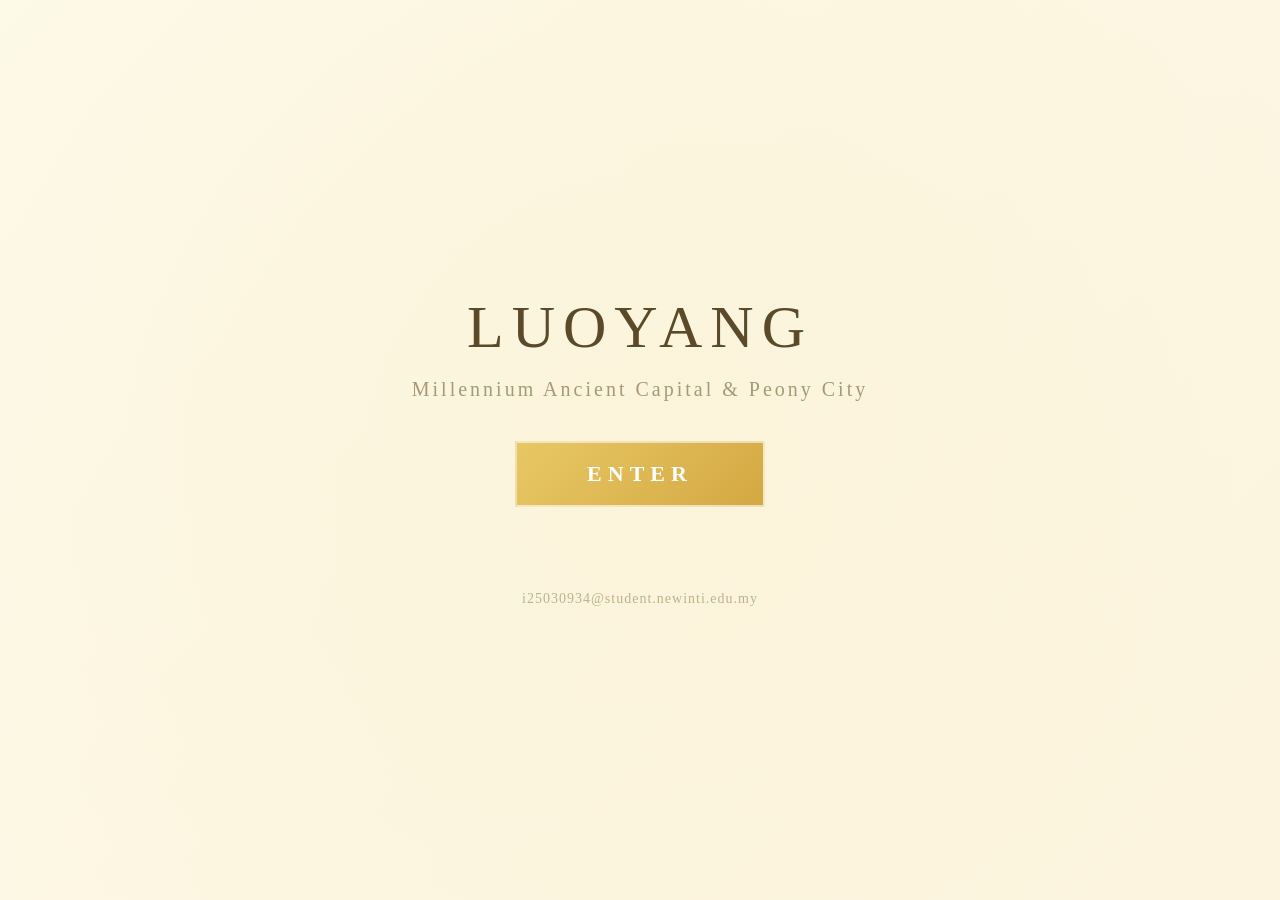
<file: index.html>
<!DOCTYPE html>
<html lang="en">
<head>
<!-- Google tag (gtag.js) -->
<script async src="https://www.googletagmanager.com/gtag/js?id=G-W71PMS9KQ8"></script>
<script>
  window.dataLayer = window.dataLayer || [];
  function gtag(){dataLayer.push(arguments);}
  gtag('js', new Date());

  gtag('config', 'G-W71PMS9KQ8');
</script>
  <meta charset="UTF-8">
  <meta name="viewport" content="width=device-width, initial-scale=1.0">
  <title>Welcome - Luoyang</title>
  <link rel="stylesheet" href="css/common.css">
</head>
<body>
  <div class="welcome-wrap">
    <div class="welcome-inner">
      <h1>LUOYANG</h1>
      <p>Millennium Ancient Capital & Peony City</p>
      <a href="home.html" class="welcome-enter-btn">ENTER</a>
    </div>
    <p class="welcome-id">i25030934@student.newinti.edu.my</p>
  </div>
</body>
</html>
</file>
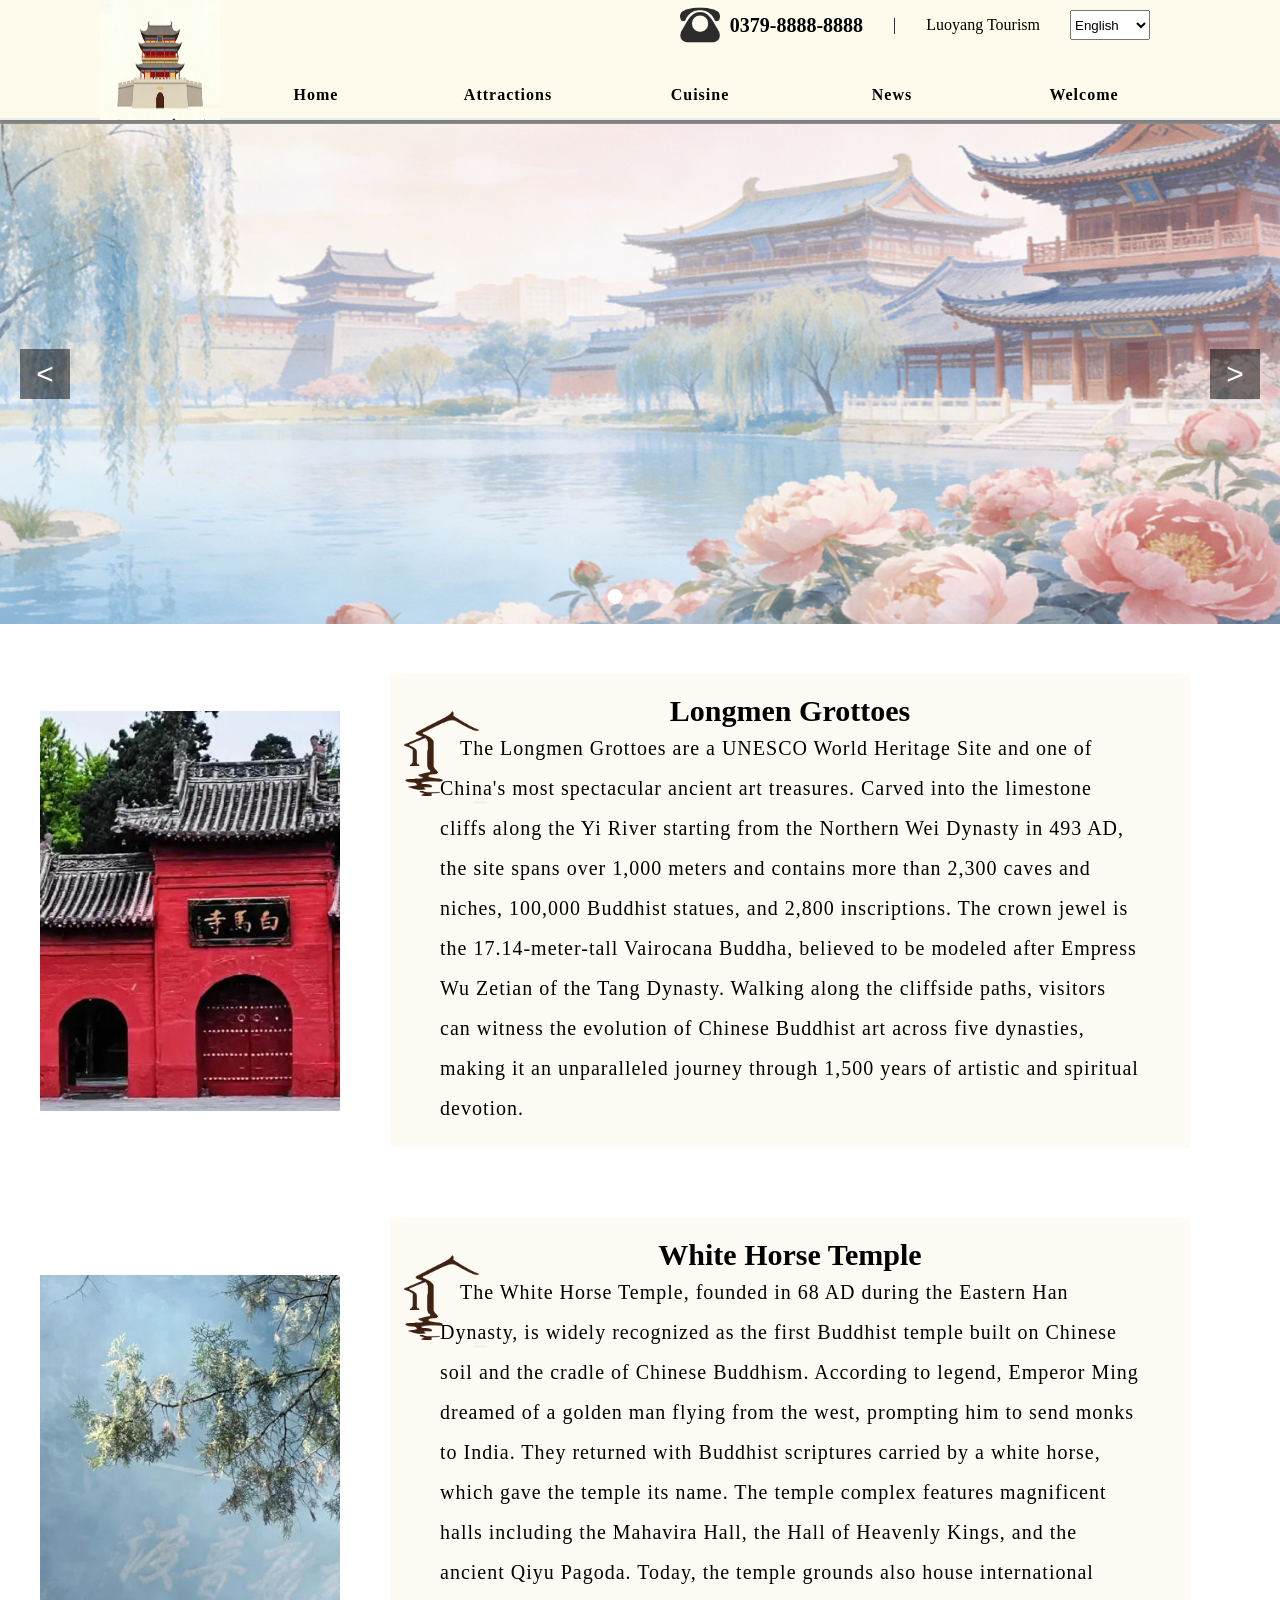
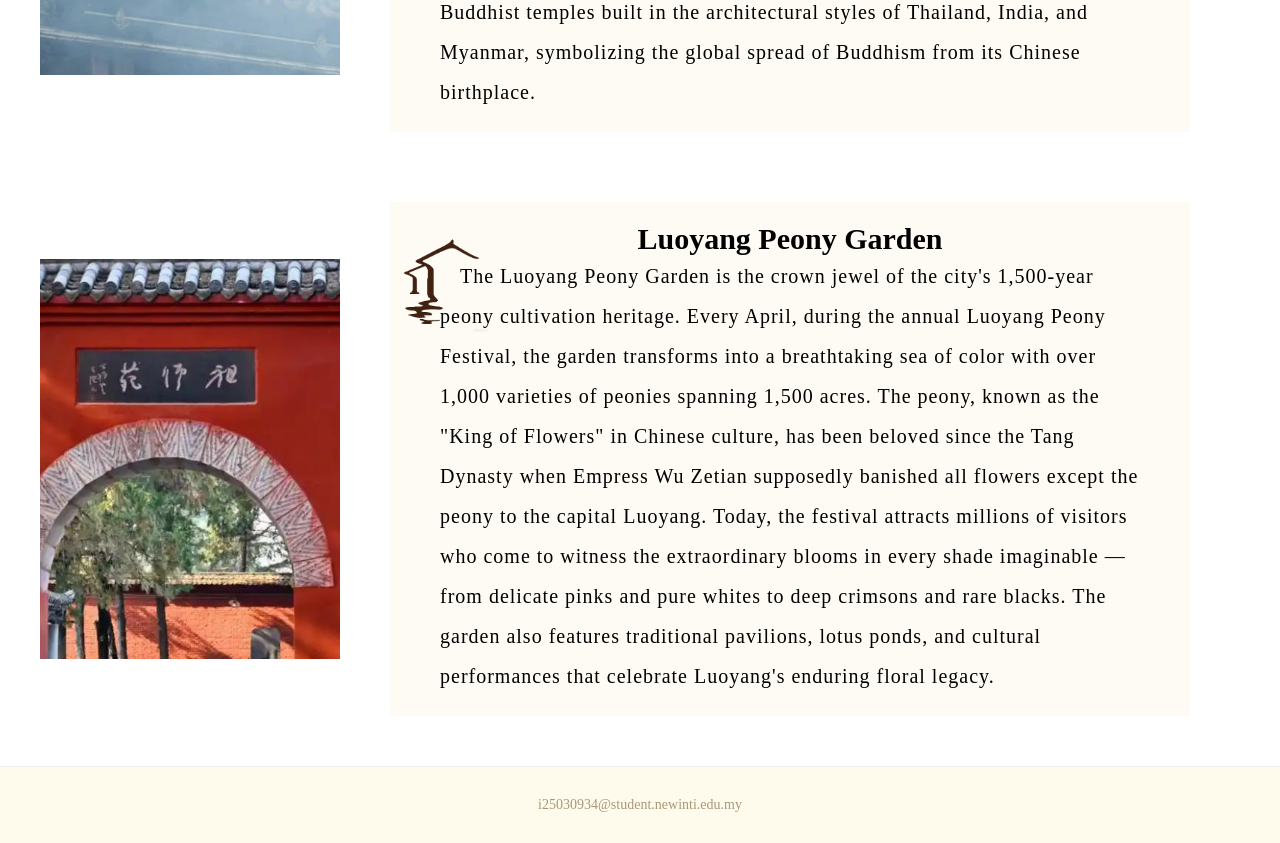
<file: attractions.html>
<!DOCTYPE html>
<html lang="en">
<head>
  <meta charset="UTF-8">
  <meta name="viewport" content="width=device-width, initial-scale=1.0">
  <title>Luoyang - Attractions</title>
  <link rel="stylesheet" href="css/common.css">
  <link rel="stylesheet" href="css/home.css">
  <link rel="stylesheet" href="css/intro.css">
</head>
<body>
  <header>
    <div class="logo">
      <img src="img/logo.png" alt="Luoyang">
    </div>
    <div class="head-top">
      <ul class="intro">
        <li>
          <img src="img/phone.png" alt="Phone"><span>0379-8888-8888</span>
        </li>
        <li class="line">|</li>
        <li class="l-zhong">Luoyang Tourism</li>
        <li>
          <select name="" id="">
            <option value="zw">Chinese</option>
            <option value="yw" selected>English</option>
          </select>
        </li>
      </ul>
      <ul class="nav pc-nav">
        <li><a href="home.html">Home</a></li>
        <li><a href="attractions.html">Attractions</a></li>
        <li><a href="food.html">Cuisine</a></li>
        <li><a href="news.html">News</a></li>
        <li><a href="index.html">Welcome</a></li>
      </ul>
    </div>
  </header>
  <div class="banner">
    <div class="carousel-container">
      <div class="carousel-wrapper">
        <div class="carousel-slide active">
          <img src="img/banner-3.png" alt="Luoyang Scenery 1">
        </div>
        <div class="carousel-slide">
          <img src="img/banner-1.png" alt="Luoyang Scenery 2">
        </div>
        <div class="carousel-slide">
          <img src="img/banner-2.png" alt="Luoyang Scenery 3">
        </div>
      </div>
      <button class="carousel-prev">&lt;</button>
      <button class="carousel-next">&gt;</button>
      <div class="carousel-indicators">
        <span class="indicator active" data-index="0"></span>
        <span class="indicator" data-index="1"></span>
        <span class="indicator" data-index="2"></span>
      </div>
    </div>
  </div>
  <div class="l-intro" id="longmen">
    <img src="img/d-1.jpg" alt="Longmen Grottoes">
    <div>
      <img src="img/intro-i.png" alt="Icon">
      <h5>Longmen Grottoes</h5>
      <p>
        The Longmen Grottoes are a UNESCO World Heritage Site and one of China's most spectacular ancient art treasures. Carved into the limestone cliffs along the Yi River starting from the Northern Wei Dynasty in 493 AD, the site spans over 1,000 meters and contains more than 2,300 caves and niches, 100,000 Buddhist statues, and 2,800 inscriptions. The crown jewel is the 17.14-meter-tall Vairocana Buddha, believed to be modeled after Empress Wu Zetian of the Tang Dynasty. Walking along the cliffside paths, visitors can witness the evolution of Chinese Buddhist art across five dynasties, making it an unparalleled journey through 1,500 years of artistic and spiritual devotion.
      </p>
    </div>
  </div>
  <div class="l-intro" id="baima">
    <img src="img/d-2.jpg" alt="White Horse Temple">
    <div>
      <img src="img/intro-i.png" alt="Icon">
      <h5>White Horse Temple</h5>
      <p>
        The White Horse Temple, founded in 68 AD during the Eastern Han Dynasty, is widely recognized as the first Buddhist temple built on Chinese soil and the cradle of Chinese Buddhism. According to legend, Emperor Ming dreamed of a golden man flying from the west, prompting him to send monks to India. They returned with Buddhist scriptures carried by a white horse, which gave the temple its name. The temple complex features magnificent halls including the Mahavira Hall, the Hall of Heavenly Kings, and the ancient Qiyu Pagoda. Today, the temple grounds also house international Buddhist temples built in the architectural styles of Thailand, India, and Myanmar, symbolizing the global spread of Buddhism from its Chinese birthplace.
      </p>
    </div>
  </div>
  <div class="l-intro" id="peony">
    <img src="img/d-3.jpg" alt="Luoyang Peony Garden">
    <div>
      <img src="img/intro-i.png" alt="Icon">
      <h5>Luoyang Peony Garden</h5>
      <p>
        The Luoyang Peony Garden is the crown jewel of the city's 1,500-year peony cultivation heritage. Every April, during the annual Luoyang Peony Festival, the garden transforms into a breathtaking sea of color with over 1,000 varieties of peonies spanning 1,500 acres. The peony, known as the "King of Flowers" in Chinese culture, has been beloved since the Tang Dynasty when Empress Wu Zetian supposedly banished all flowers except the peony to the capital Luoyang. Today, the festival attracts millions of visitors who come to witness the extraordinary blooms in every shade imaginable — from delicate pinks and pure whites to deep crimsons and rare blacks. The garden also features traditional pavilions, lotus ponds, and cultural performances that celebrate Luoyang's enduring floral legacy.
      </p>
    </div>
  </div>
  <div class="student-id">i25030934@student.newinti.edu.my</div>
<script src="js/banner.js"></script>
</body>
</html>
</file>
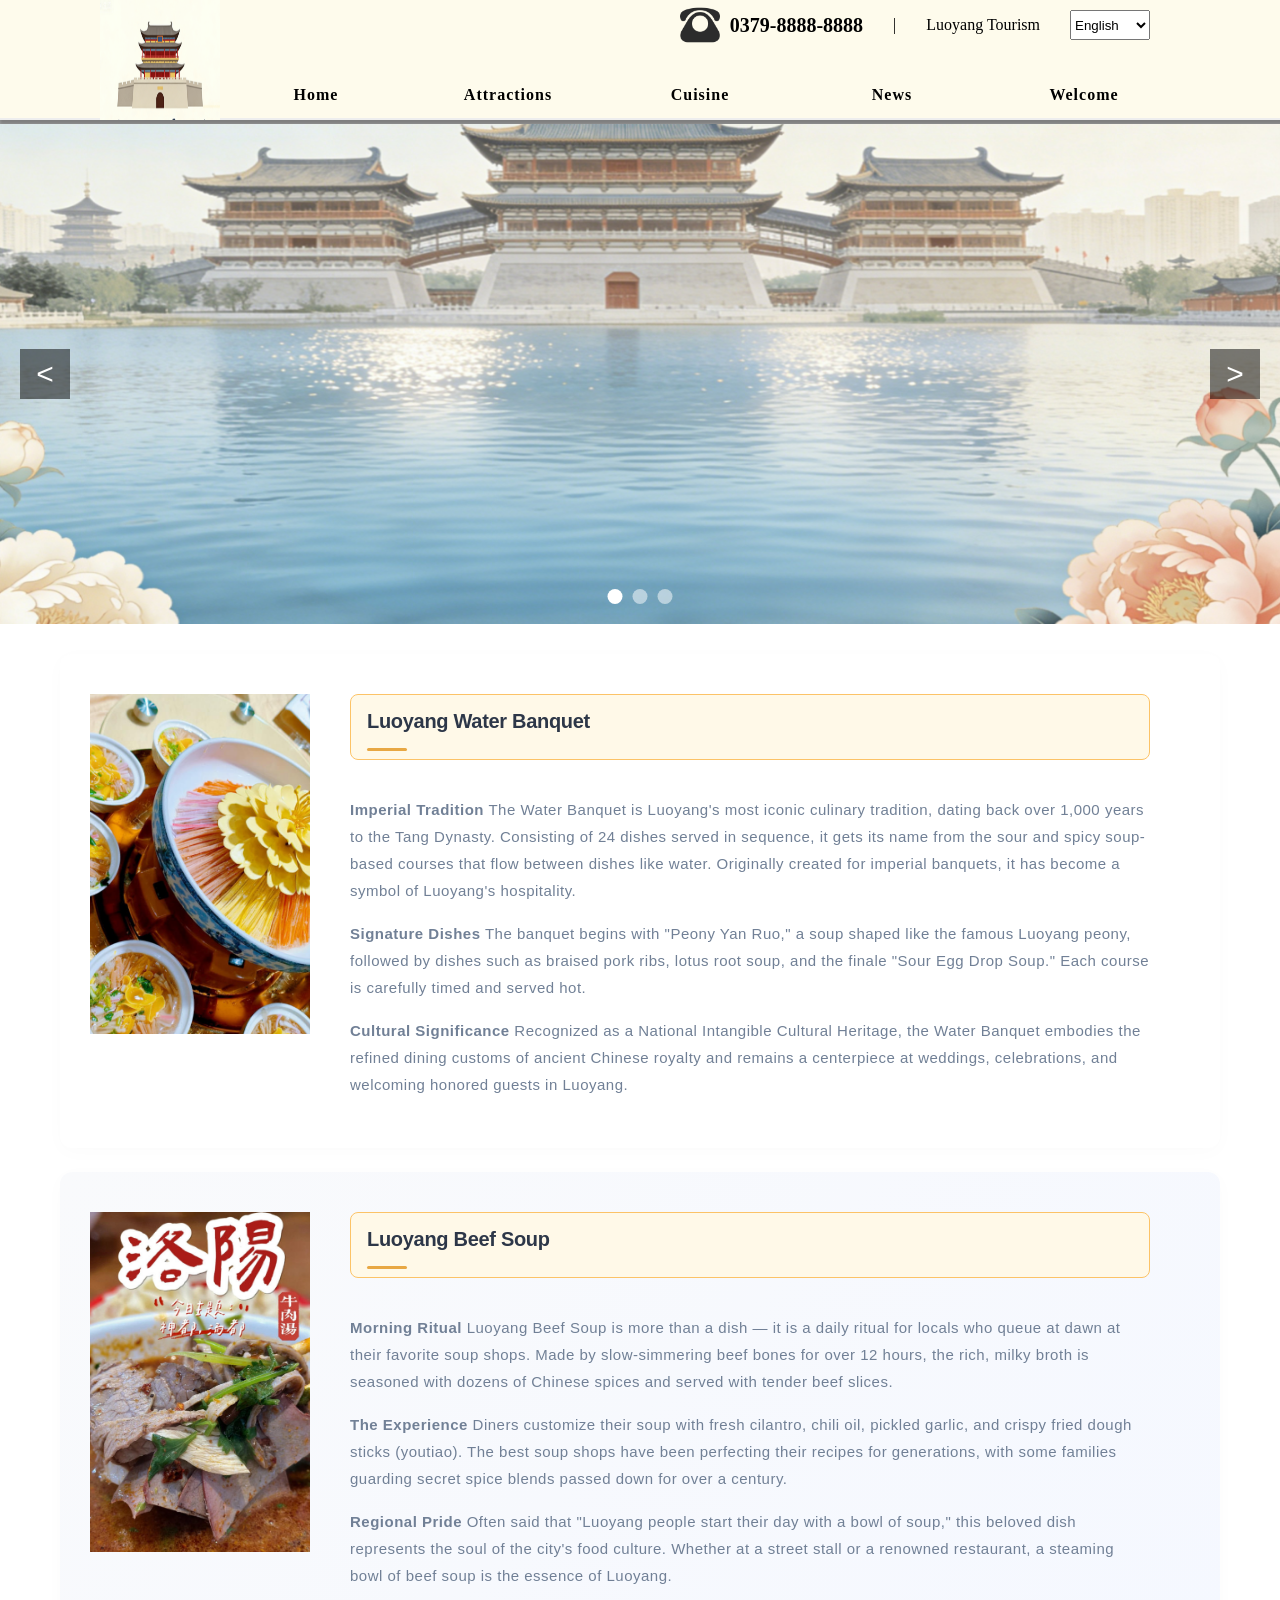
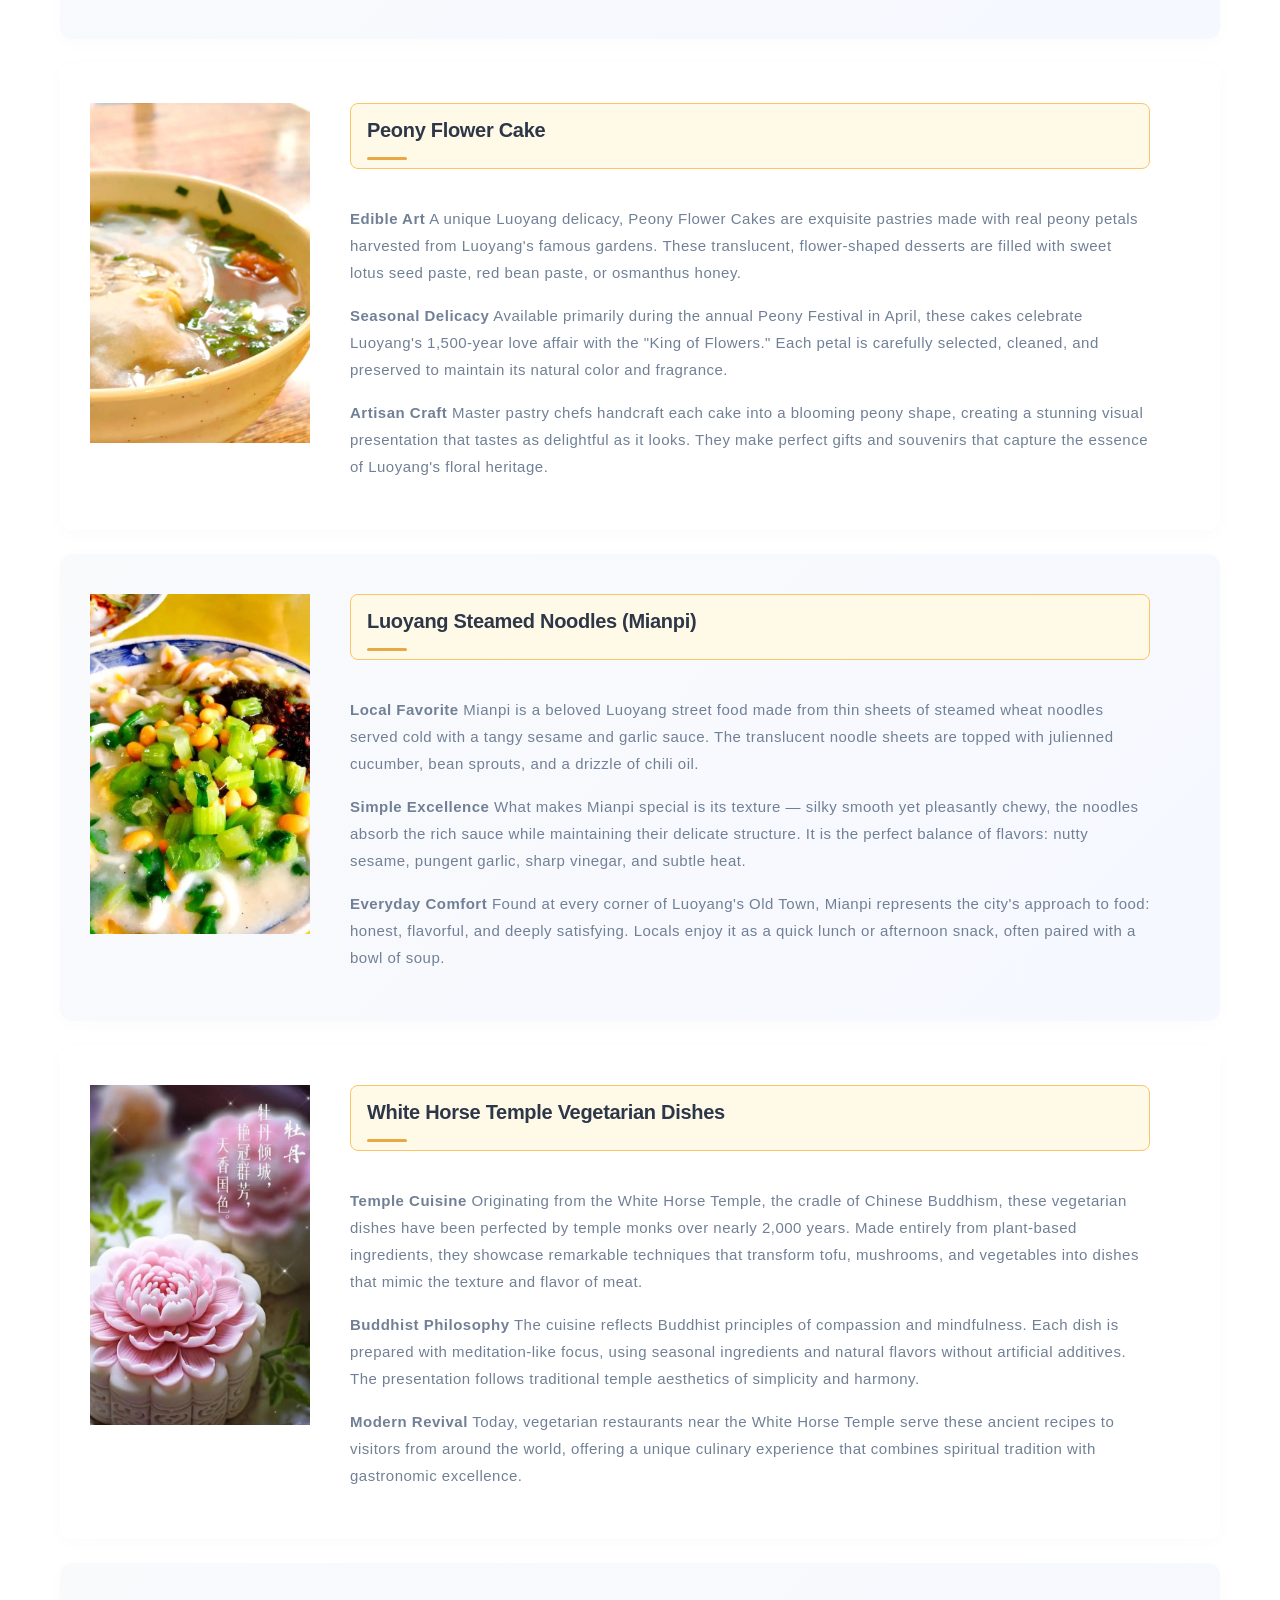
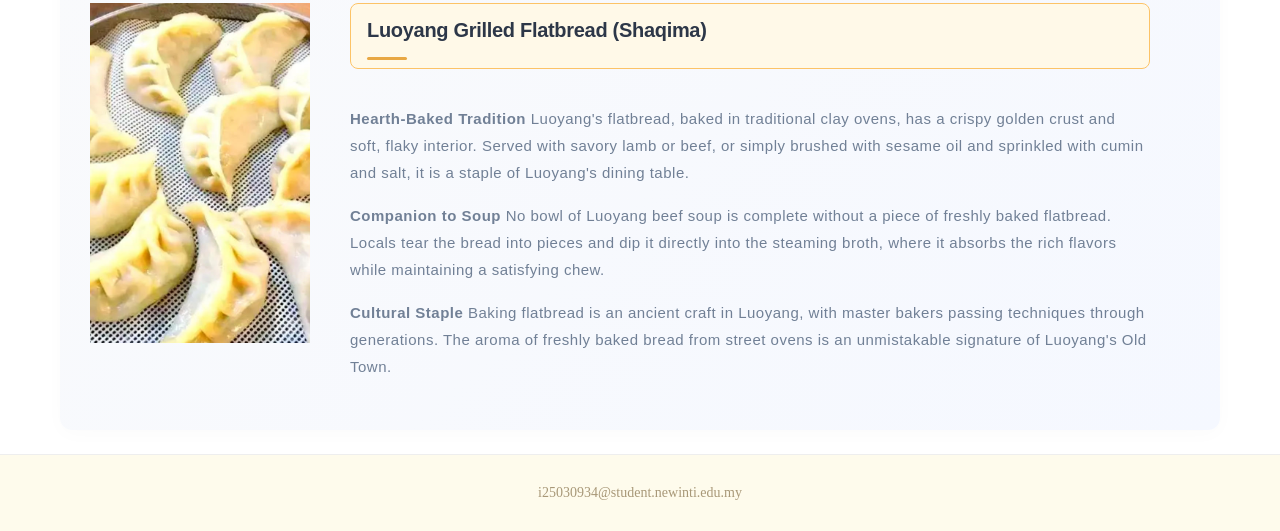
<file: food.html>
<!DOCTYPE html>
<html lang="en">
<head>
  <meta charset="UTF-8">
  <meta name="viewport" content="width=device-width, initial-scale=1.0">
  <title>Luoyang - Cuisine</title>
  <link rel="stylesheet" href="css/common.css">
  <link rel="stylesheet" href="css/home.css">
  <link rel="stylesheet" href="css/food.css">
</head>
<body>
  <header>
    <div class="logo">
      <img src="img/logo.png" alt="Luoyang">
    </div>
    <div class="head-top">
      <ul class="intro">
        <li>
          <img src="img/phone.png" alt="Phone"><span>0379-8888-8888</span>
        </li>
        <li class="line">|</li>
        <li class="l-zhong">Luoyang Tourism</li>
        <li>
          <select name="" id="">
            <option value="zw">Chinese</option>
            <option value="yw" selected>English</option>
          </select>
        </li>
      </ul>
      <ul class="nav pc-nav">
        <li><a href="home.html">Home</a></li>
        <li><a href="attractions.html">Attractions</a></li>
        <li><a href="food.html">Cuisine</a></li>
        <li><a href="news.html">News</a></li>
        <li><a href="index.html">Welcome</a></li>
      </ul>
    </div>
  </header>
  <div class="banner">
    <div class="carousel-container">
      <div class="carousel-wrapper">
        <div class="carousel-slide active">
          <img src="img/banner-1.png" alt="Luoyang Scenery 1">
        </div>
        <div class="carousel-slide">
          <img src="img/banner-2.png" alt="Luoyang Scenery 2">
        </div>
        <div class="carousel-slide">
          <img src="img/banner-3.png" alt="Luoyang Scenery 3">
        </div>
      </div>
      <button class="carousel-prev">&lt;</button>
      <button class="carousel-next">&gt;</button>
      <div class="carousel-indicators">
        <span class="indicator active" data-index="0"></span>
        <span class="indicator" data-index="1"></span>
        <span class="indicator" data-index="2"></span>
      </div>
    </div>
  </div>
  <div class="main">
    <div class="c-main">
      <ul>
        <li>
          <div class="c-left">
            <img src="img/m-1.jpg" alt="">
            <p>
              <b>Luoyang Water Banquet</b>
              <span> <strong>Imperial Tradition</strong>
                The Water Banquet is Luoyang's most iconic culinary tradition, dating back over 1,000 years to the Tang Dynasty. Consisting of 24 dishes served in sequence, it gets its name from the sour and spicy soup-based courses that flow between dishes like water. Originally created for imperial banquets, it has become a symbol of Luoyang's hospitality.</span>
              <span> <strong>Signature Dishes</strong>
                The banquet begins with "Peony Yan Ruo," a soup shaped like the famous Luoyang peony, followed by dishes such as braised pork ribs, lotus root soup, and the finale "Sour Egg Drop Soup." Each course is carefully timed and served hot.</span>
              <span> <strong>Cultural Significance</strong>
                Recognized as a National Intangible Cultural Heritage, the Water Banquet embodies the refined dining customs of ancient Chinese royalty and remains a centerpiece at weddings, celebrations, and welcoming honored guests in Luoyang.</span>
            </p>
          </div>
        </li>
        <li>
          <div class="c-left">
            <img src="img/m-2.jpg" alt="">
            <p>
              <b>Luoyang Beef Soup</b>
              <span> <strong>Morning Ritual</strong>
                Luoyang Beef Soup is more than a dish — it is a daily ritual for locals who queue at dawn at their favorite soup shops. Made by slow-simmering beef bones for over 12 hours, the rich, milky broth is seasoned with dozens of Chinese spices and served with tender beef slices.</span>
              <span> <strong>The Experience</strong>
                Diners customize their soup with fresh cilantro, chili oil, pickled garlic, and crispy fried dough sticks (youtiao). The best soup shops have been perfecting their recipes for generations, with some families guarding secret spice blends passed down for over a century.</span>
              <span> <strong>Regional Pride</strong>
                Often said that "Luoyang people start their day with a bowl of soup," this beloved dish represents the soul of the city's food culture. Whether at a street stall or a renowned restaurant, a steaming bowl of beef soup is the essence of Luoyang.</span>
            </p>
          </div>
        </li>
        <li>
          <div class="c-left">
            <img src="img/m-3.jpg" alt="">
            <p>
              <b>Peony Flower Cake</b>
              <span> <strong>Edible Art</strong>
                A unique Luoyang delicacy, Peony Flower Cakes are exquisite pastries made with real peony petals harvested from Luoyang's famous gardens. These translucent, flower-shaped desserts are filled with sweet lotus seed paste, red bean paste, or osmanthus honey.</span>
              <span> <strong>Seasonal Delicacy</strong>
                Available primarily during the annual Peony Festival in April, these cakes celebrate Luoyang's 1,500-year love affair with the "King of Flowers." Each petal is carefully selected, cleaned, and preserved to maintain its natural color and fragrance.</span>
              <span> <strong>Artisan Craft</strong>
                Master pastry chefs handcraft each cake into a blooming peony shape, creating a stunning visual presentation that tastes as delightful as it looks. They make perfect gifts and souvenirs that capture the essence of Luoyang's floral heritage.</span>
            </p>
          </div>
        </li>
        <li>
          <div class="c-left">
            <img src="img/m-4.jpg" alt="">
            <p>
              <b>Luoyang Steamed Noodles (Mianpi)</b>
              <span> <strong>Local Favorite</strong>
                Mianpi is a beloved Luoyang street food made from thin sheets of steamed wheat noodles served cold with a tangy sesame and garlic sauce. The translucent noodle sheets are topped with julienned cucumber, bean sprouts, and a drizzle of chili oil.</span>
              <span> <strong>Simple Excellence</strong>
                What makes Mianpi special is its texture — silky smooth yet pleasantly chewy, the noodles absorb the rich sauce while maintaining their delicate structure. It is the perfect balance of flavors: nutty sesame, pungent garlic, sharp vinegar, and subtle heat.</span>
              <span> <strong>Everyday Comfort</strong>
                Found at every corner of Luoyang's Old Town, Mianpi represents the city's approach to food: honest, flavorful, and deeply satisfying. Locals enjoy it as a quick lunch or afternoon snack, often paired with a bowl of soup.</span>
            </p>
          </div>
        </li>
        <li>
          <div class="c-left">
            <img src="img/m-5.jpg" alt="">
            <p>
              <b>White Horse Temple Vegetarian Dishes</b>
              <span> <strong>Temple Cuisine</strong>
                Originating from the White Horse Temple, the cradle of Chinese Buddhism, these vegetarian dishes have been perfected by temple monks over nearly 2,000 years. Made entirely from plant-based ingredients, they showcase remarkable techniques that transform tofu, mushrooms, and vegetables into dishes that mimic the texture and flavor of meat.</span>
              <span> <strong>Buddhist Philosophy</strong>
                The cuisine reflects Buddhist principles of compassion and mindfulness. Each dish is prepared with meditation-like focus, using seasonal ingredients and natural flavors without artificial additives. The presentation follows traditional temple aesthetics of simplicity and harmony.</span>
              <span> <strong>Modern Revival</strong>
                Today, vegetarian restaurants near the White Horse Temple serve these ancient recipes to visitors from around the world, offering a unique culinary experience that combines spiritual tradition with gastronomic excellence.</span>
            </p>
          </div>
        </li>
        <li>
          <div class="c-left">
            <img src="img/m-6.jpg" alt="">
            <p>
              <b>Luoyang Grilled Flatbread (Shaqima)</b>
              <span> <strong>Hearth-Baked Tradition</strong>
                Luoyang's flatbread, baked in traditional clay ovens, has a crispy golden crust and soft, flaky interior. Served with savory lamb or beef, or simply brushed with sesame oil and sprinkled with cumin and salt, it is a staple of Luoyang's dining table.</span>
              <span> <strong>Companion to Soup</strong>
                No bowl of Luoyang beef soup is complete without a piece of freshly baked flatbread. Locals tear the bread into pieces and dip it directly into the steaming broth, where it absorbs the rich flavors while maintaining a satisfying chew.</span>
              <span> <strong>Cultural Staple</strong>
                Baking flatbread is an ancient craft in Luoyang, with master bakers passing techniques through generations. The aroma of freshly baked bread from street ovens is an unmistakable signature of Luoyang's Old Town.</span>
            </p>
          </div>
        </li>
      </ul>
    </div>
  </div>
  <div class="student-id">i25030934@student.newinti.edu.my</div>
<script src="js/banner.js"></script>
</body>
</html>
</file>
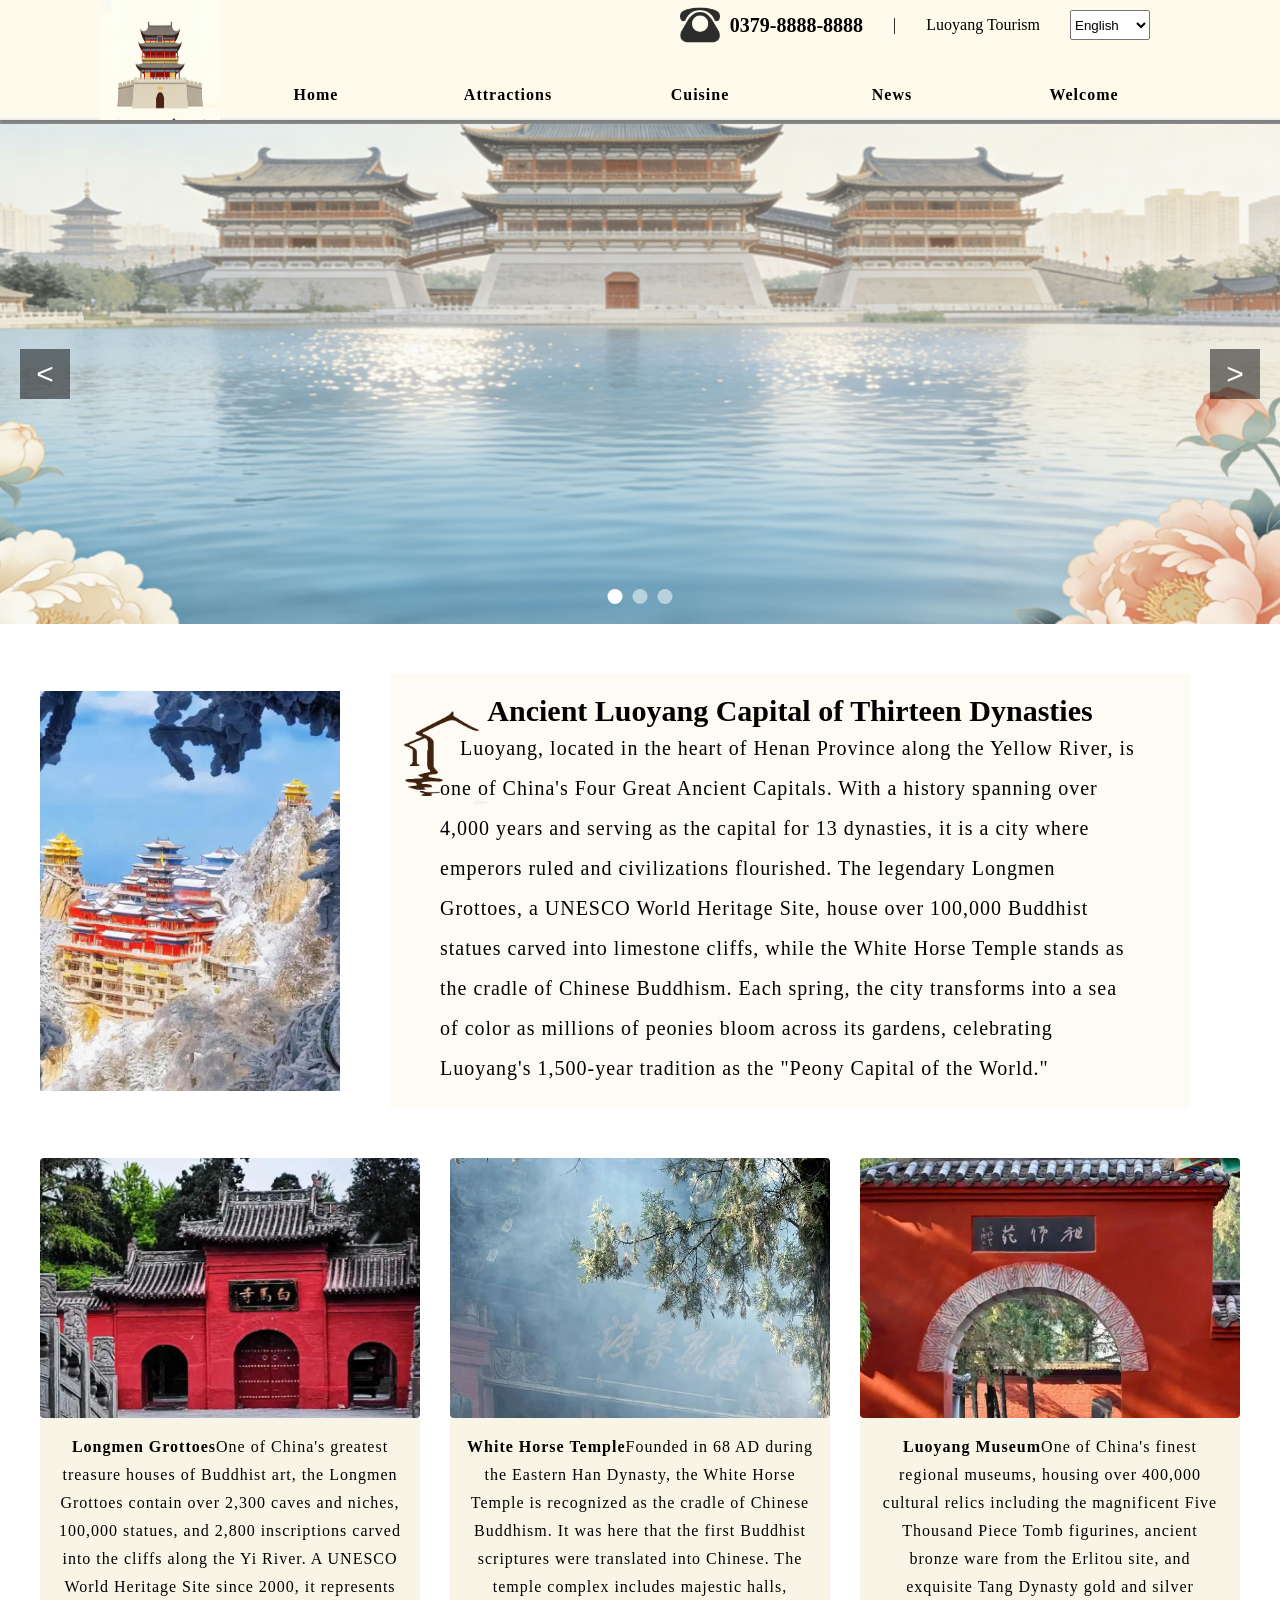
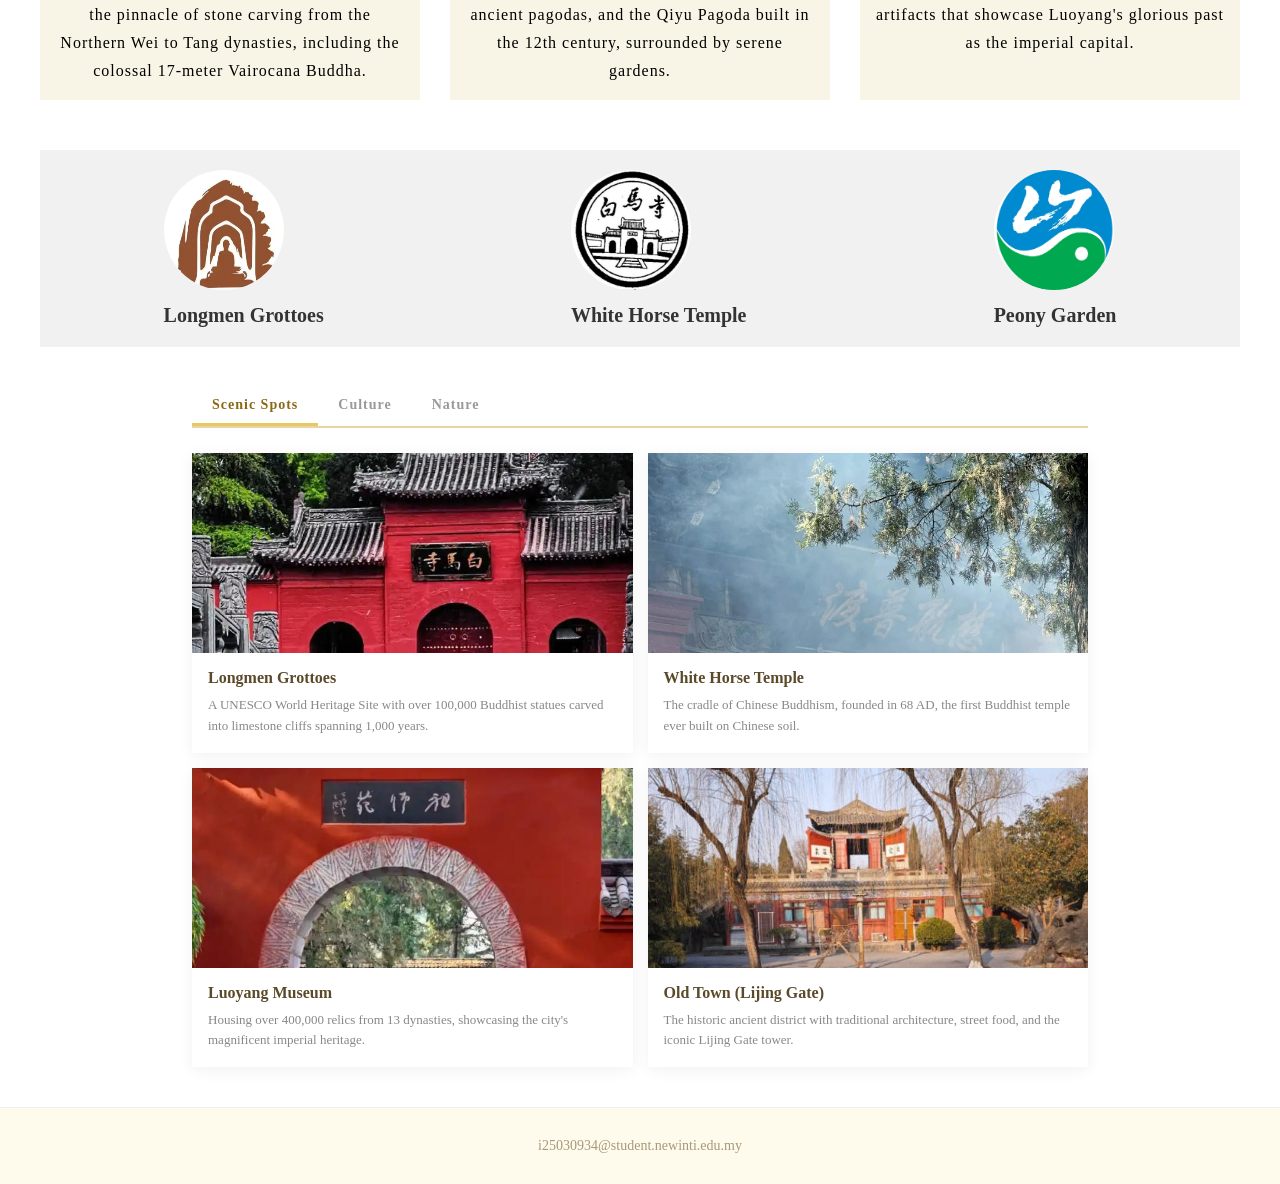
<file: home.html>
<!DOCTYPE html>
<html lang="en">
<head>
  <meta charset="UTF-8">
  <meta name="viewport" content="width=device-width, initial-scale=1.0">
  <title>Luoyang - Home</title>
  <link rel="stylesheet" href="css/common.css">
  <link rel="stylesheet" href="css/home.css">
</head>
<body>
  <header>
    <div class="logo">
      <img src="img/logo.png" alt="Luoyang">
    </div>
    <div class="head-top">
      <ul class="intro">
        <li>
          <img src="img/phone.png" alt="Phone"><span>0379-8888-8888</span>
        </li>
        <li class="line">|</li>
        <li class="l-zhong">Luoyang Tourism</li>
        <li>
          <select name="" id="">
            <option value="zw">Chinese</option>
            <option value="yw" selected>English</option>
          </select>
        </li>
      </ul>
      <ul class="nav pc-nav">
        <li><a href="home.html">Home</a></li>
        <li><a href="attractions.html">Attractions</a></li>
        <li><a href="food.html">Cuisine</a></li>
        <li><a href="news.html">News</a></li>
        <li><a href="index.html">Welcome</a></li>
      </ul>
    </div>
  </header>
  <div class="banner">
    <div class="carousel-container">
      <div class="carousel-wrapper">
        <div class="carousel-slide active">
          <img src="img/banner-1.png" alt="Luoyang Scenery 1">
        </div>
        <div class="carousel-slide">
          <img src="img/banner-2.png" alt="Luoyang Scenery 2">
        </div>
        <div class="carousel-slide">
          <img src="img/banner-3.png" alt="Luoyang Scenery 3">
        </div>
      </div>
      <button class="carousel-prev">&lt;</button>
      <button class="carousel-next">&gt;</button>
      <div class="carousel-indicators">
        <span class="indicator active" data-index="0"></span>
        <span class="indicator" data-index="1"></span>
        <span class="indicator" data-index="2"></span>
      </div>
    </div>
  </div>
  <div class="l-intro">
    <img src="img/l-intro.jpg" alt="Luoyang Intro">
    <div>
      <img src="img/intro-i.png" alt="Icon">
      <h5>Ancient Luoyang Capital of Thirteen Dynasties</h5>
      <p>
        Luoyang, located in the heart of Henan Province along the Yellow River, is one of China's Four Great Ancient Capitals. With a history spanning over 4,000 years and serving as the capital for 13 dynasties, it is a city where emperors ruled and civilizations flourished. The legendary Longmen Grottoes, a UNESCO World Heritage Site, house over 100,000 Buddhist statues carved into limestone cliffs, while the White Horse Temple stands as the cradle of Chinese Buddhism. Each spring, the city transforms into a sea of color as millions of peonies bloom across its gardens, celebrating Luoyang's 1,500-year tradition as the "Peony Capital of the World."
      </p>
    </div>
  </div>
  
  <div class="l-you">
    <div class="y-list">
      <div class="scenic-item">
        <img src="img/d-1.jpg" alt="Longmen Grottoes">
        <p><b>Longmen Grottoes</b>One of China's greatest treasure houses of Buddhist art, the Longmen Grottoes contain over 2,300 caves and niches, 100,000 statues, and 2,800 inscriptions carved into the cliffs along the Yi River. A UNESCO World Heritage Site since 2000, it represents the pinnacle of stone carving from the Northern Wei to Tang dynasties, including the colossal 17-meter Vairocana Buddha.</p>
      </div>
      <div class="scenic-item">
        <img src="img/d-2.jpg" alt="White Horse Temple">
        <p><b>White Horse Temple</b>Founded in 68 AD during the Eastern Han Dynasty, the White Horse Temple is recognized as the cradle of Chinese Buddhism. It was here that the first Buddhist scriptures were translated into Chinese. The temple complex includes majestic halls, ancient pagodas, and the Qiyu Pagoda built in the 12th century, surrounded by serene gardens.</p>
      </div>
      <div class="scenic-item">
        <img src="img/d-3.jpg" alt="Luoyang Museum">
        <p><b>Luoyang Museum</b>One of China's finest regional museums, housing over 400,000 cultural relics including the magnificent Five Thousand Piece Tomb figurines, ancient bronze ware from the Erlitou site, and exquisite Tang Dynasty gold and silver artifacts that showcase Luoyang's glorious past as the imperial capital.</p>
      </div>
    </div>
  </div>
  <div class="l-list">
    <a href="attractions.html#longmen"><img src="img/dz-1.png" alt="Longmen Grottoes"><p>Longmen Grottoes</p></a>
    <a href="attractions.html#baima"><img src="img/dz-2.png" alt="White Horse Temple"><p>White Horse Temple</p></a>
    <a href="attractions.html#peony"><img src="img/dz-3.png" alt="Peony Garden"><p>Peony Garden</p></a>
  </div>
  <div class="tab-section">
    <div class="tab-header">
      <div class="tab-btn active" data-tab="scenic">Scenic Spots</div>
      <div class="tab-btn" data-tab="culture">Culture</div>
      <div class="tab-btn" data-tab="nature">Nature</div>
    </div>
    <div class="tab-content active" id="scenic">
      <div class="tab-grid">
        <div class="tab-card">
          <img src="img/d-1.jpg" alt="Longmen Grottoes">
          <div class="tab-card-info">
            <h4>Longmen Grottoes</h4>
            <p>A UNESCO World Heritage Site with over 100,000 Buddhist statues carved into limestone cliffs spanning 1,000 years.</p>
          </div>
        </div>
        <div class="tab-card">
          <img src="img/d-2.jpg" alt="White Horse Temple">
          <div class="tab-card-info">
            <h4>White Horse Temple</h4>
            <p>The cradle of Chinese Buddhism, founded in 68 AD, the first Buddhist temple ever built on Chinese soil.</p>
          </div>
        </div>
        <div class="tab-card">
          <img src="img/d-3.jpg" alt="Luoyang Museum">
          <div class="tab-card-info">
            <h4>Luoyang Museum</h4>
            <p>Housing over 400,000 relics from 13 dynasties, showcasing the city's magnificent imperial heritage.</p>
          </div>
        </div>
        <div class="tab-card">
          <img src="img/d-4.jpg" alt="Old Town">
          <div class="tab-card-info">
            <h4>Old Town (Lijing Gate)</h4>
            <p>The historic ancient district with traditional architecture, street food, and the iconic Lijing Gate tower.</p>
          </div>
        </div>
      </div>
    </div>
    <div class="tab-content" id="culture">
      <div class="tab-grid">
        <div class="tab-card">
          <img src="img/h-.jpg" alt="Peony Culture">
          <div class="tab-card-info">
            <h4>Peony Culture</h4>
            <p>For 1,500 years, Luoyang has been celebrated as the "Peony Capital," hosting the annual Peony Festival that draws millions of visitors each April.</p>
          </div>
        </div>
        <div class="tab-card">
          <img src="img/h-2.jpg" alt="Ancient Capital">
          <div class="tab-card-info">
            <h4>Imperial Heritage</h4>
            <p>As capital of 13 dynasties including Han, Sui, and Tang, Luoyang preserves a wealth of palaces, tombs, and ancient urban planning.</p>
          </div>
        </div>
        <div class="tab-card">
          <img src="img/h-3.jpg" alt="Heluo Culture">
          <div class="tab-card-info">
            <h4>Heluo Culture</h4>
            <p>The origin of Chinese civilization, where the Yellow River and Luo River meet, giving birth to the legendary Hetu and Luoshu diagrams.</p>
          </div>
        </div>
        <div class="tab-card">
          <img src="img/h-4.jpg" alt="Tang Dynasty">
          <div class="tab-card-info">
            <h4>Tang Dynasty Legacy</h4>
            <p>Luoyang was the Eastern Capital of the Tang Dynasty, renowned for its grand palaces, prosperous Silk Road trade, and cultural golden age.</p>
          </div>
        </div>
      </div>
    </div>
    <div class="tab-content" id="nature">
      <div class="tab-grid">
        <div class="tab-card">
          <img src="img/hs-1.jpg" alt="Baiyun Mountain">
          <div class="tab-card-info">
            <h4>Baiyun Mountain</h4>
            <p>A national forest park at 2,211 meters, offering cool summers, pristine forests, waterfalls, and stunning alpine landscapes.</p>
          </div>
        </div>
        <div class="tab-card">
          <img src="img/hs-2.jpg" alt="Yellow River">
          <div class="tab-card-info">
            <h4>Yellow River Scenery</h4>
            <p>The mother river of China flows through Luoyang, creating dramatic gorges and the spectacular Xiaolangdi Dam area.</p>
          </div>
        </div>
        <div class="tab-card">
          <img src="img/hs-3.jpg" alt="Longyu Bay">
          <div class="tab-card-info">
            <h4>Longyu Bay</h4>
            <p>A hidden gem featuring emerald pools, cascading waterfalls, and lush green valleys perfect for hiking and nature photography.</p>
          </div>
        </div>
        <div class="tab-card">
          <img src="img/hs-4.jpg" alt="Luoning Birch Forest">
          <div class="tab-card-info">
            <h4>Luoning Birch Forest</h4>
            <p>A breathtaking birch forest that turns golden in autumn, creating a magical landscape of white trunks and golden leaves.</p>
          </div>
        </div>
      </div>
    </div>
  </div>
  <div class="student-id">i25030934@student.newinti.edu.my</div>
  <script src="./js/banner.js"></script>
  <script src="./js/tab.js"></script>
</body>
</html>
</file>
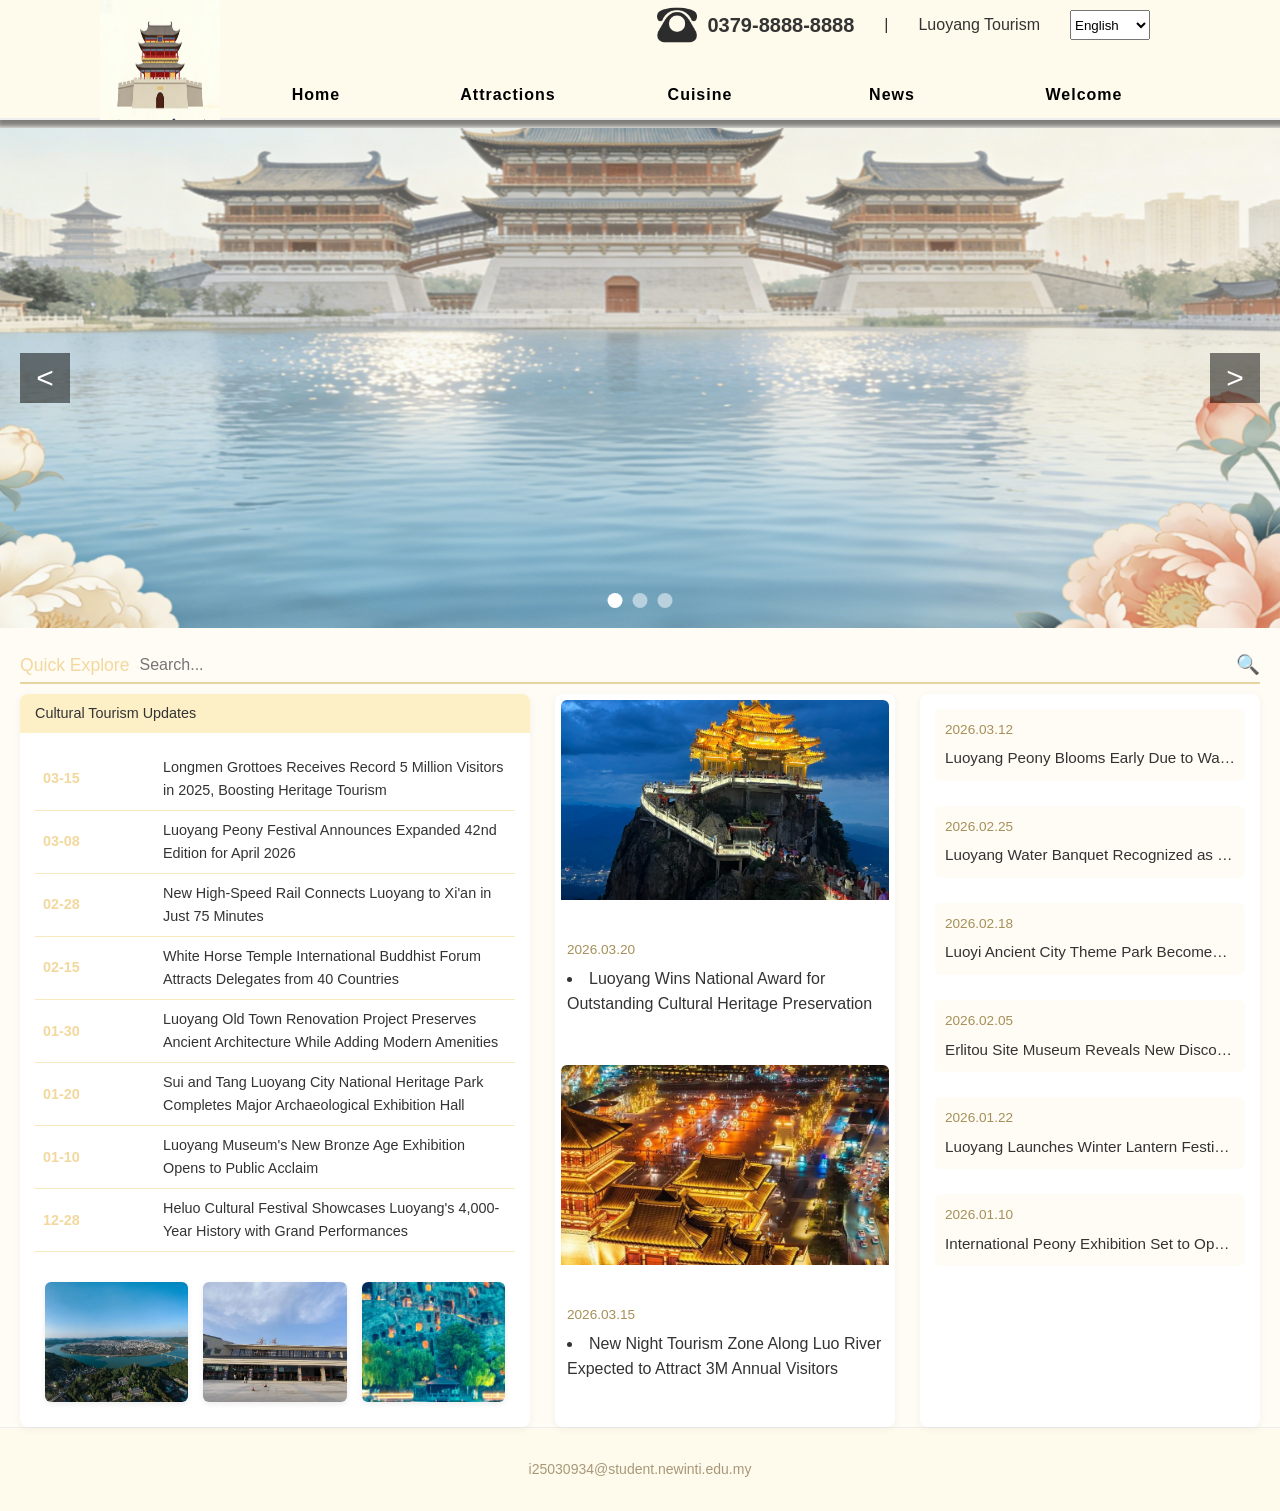
<file: news.html>
<!DOCTYPE html>
<html lang="en">
<head>
  <meta charset="UTF-8">
  <meta name="viewport" content="width=device-width, initial-scale=1.0">
  <title>Luoyang - News</title>
  <link rel="stylesheet" href="css/common.css">
  <link rel="stylesheet" href="css/home.css">
  <link rel="stylesheet" href="css/xinwen.css">
</head>
<body>
  <header>
    <div class="logo">
      <img src="img/logo.png" alt="Luoyang">
    </div>
    <div class="head-top">
      <ul class="intro">
        <li>
          <img src="img/phone.png" alt="Phone"><span>0379-8888-8888</span>
        </li>
        <li class="line">|</li>
        <li class="l-zhong">Luoyang Tourism</li>
        <li>
          <select name="" id="">
            <option value="zw">Chinese</option>
            <option value="yw" selected>English</option>
          </select>
        </li>
      </ul>
      <ul class="nav pc-nav">
        <li><a href="home.html">Home</a></li>
        <li><a href="attractions.html">Attractions</a></li>
        <li><a href="food.html">Cuisine</a></li>
        <li><a href="news.html">News</a></li>
        <li><a href="index.html">Welcome</a></li>
      </ul>
    </div>
  </header>
  <div class="banner">
    <div class="carousel-container">
      <div class="carousel-wrapper">
        <div class="carousel-slide active">
          <img src="img/banner-1.png" alt="Luoyang Scenery 1">
        </div>
        <div class="carousel-slide">
          <img src="img/banner-2.png" alt="Luoyang Scenery 2">
        </div>
        <div class="carousel-slide">
          <img src="img/banner-3.png" alt="Luoyang Scenery 3">
        </div>
      </div>
      <button class="carousel-prev">&lt;</button>
      <button class="carousel-next">&gt;</button>
      <div class="carousel-indicators">
        <span class="indicator active" data-index="0"></span>
        <span class="indicator" data-index="1"></span>
        <span class="indicator" data-index="2"></span>
      </div>
    </div>
  </div>
  <div class="search-bar">
    <div class="search-container">
      <span class="search-label">Quick Explore</span>
      <input type="text" class="search-input" placeholder="Search...">
      <button class="search-btn">&#128269;</button>
    </div>
  </div>
  <div class="news-container">
    <div class="news-main">
      <div class="news-card-header">Cultural Tourism Updates</div>
      <div class="news-card-content">
        <table class="news-table">
          <tr>
            <td>03-15</td>
            <td>Longmen Grottoes Receives Record 5 Million Visitors in 2025, Boosting Heritage Tourism</td>
          </tr>
          <tr>
            <td>03-08</td>
            <td>Luoyang Peony Festival Announces Expanded 42nd Edition for April 2026</td>
          </tr>
          <tr>
            <td>02-28</td>
            <td>New High-Speed Rail Connects Luoyang to Xi'an in Just 75 Minutes</td>
          </tr>
          <tr>
            <td>02-15</td>
            <td>White Horse Temple International Buddhist Forum Attracts Delegates from 40 Countries</td>
          </tr>
          <tr>
            <td>01-30</td>
            <td>Luoyang Old Town Renovation Project Preserves Ancient Architecture While Adding Modern Amenities</td>
          </tr>
          <tr>
            <td>01-20</td>
            <td>Sui and Tang Luoyang City National Heritage Park Completes Major Archaeological Exhibition Hall</td>
          </tr>
          <tr>
            <td>01-10</td>
            <td>Luoyang Museum's New Bronze Age Exhibition Opens to Public Acclaim</td>
          </tr>
          <tr>
            <td>12-28</td>
            <td>Heluo Cultural Festival Showcases Luoyang's 4,000-Year History with Grand Performances</td>
          </tr>
        </table>
        <div class="news-img-wrap">
          <div class="news-img-item">
            <img src="img/F1.jpg" alt="Cultural Event 1">
          </div>
          <div class="news-img-item">
            <img src="img/F2.jpg" alt="Cultural Event 2">
          </div>
          <div class="news-img-item">
            <img src="img/F3.jpg" alt="Cultural Event 3">
          </div>
        </div>
      </div>
    </div>
    <div class="img-news-wrap">
      <div class="img-news-item">
        <img src="img/x.png" alt="Featured News">
        <div class="img-news-desc">
          <div class="news-date">2026.03.20</div>
          <li>Luoyang Wins National Award for Outstanding Cultural Heritage Preservation</li>
        </div>
      </div>
      <div class="img-news-item">
        <img src="img/x1.png" alt="Featured News">
        <div class="img-news-desc">
          <div class="news-date">2026.03.15</div>
          <li>New Night Tourism Zone Along Luo River Expected to Attract 3M Annual Visitors</li>
        </div>
      </div>
    </div>
    <div class="news-side-wrap">
      <div class="side-news-item">
        <div class="news-date">2026.03.12</div>
        <span class="news-title-link">Luoyang Peony Blooms Early Due to Warm Winter, Drawing Crowds to Shenzhou Garden</span>
      </div>
      <div class="side-news-item">
        <div class="news-date">2026.02.25</div>
        <span class="news-title-link">Luoyang Water Banquet Recognized as National Intangible Cultural Heritage</span>
      </div>
      <div class="side-news-item">
        <div class="news-date">2026.02.18</div>
        <span class="news-title-link">Luoyi Ancient City Theme Park Becomes Top Cultural Tourism Destination</span>
      </div>
      <div class="side-news-item">
        <div class="news-date">2026.02.05</div>
        <span class="news-title-link">Erlitou Site Museum Reveals New Discoveries from Xia Dynasty Capital</span>
      </div>
      <div class="side-news-item">
        <div class="news-date">2026.01.22</div>
        <span class="news-title-link">Luoyang Launches Winter Lantern Festival with Massive Light Display Along Yi River</span>
      </div>
      <div class="side-news-item">
        <div class="news-date">2026.01.10</div>
        <span class="news-title-link">International Peony Exhibition Set to Open in Luoyang This April 2026</span>
      </div>
    </div>
  </div>
  <div class="student-id">i25030934@student.newinti.edu.my</div>
<script src="js/banner.js"></script>
</body>
</html>
</file>
<file: css/common.css>
* {
  margin: 0;
  padding: 0;
  box-sizing: border-box;
}

body {
  min-width: 1200px;
}

h1, h2, h3, h4, h5, h6 {
  font-weight: 500;
}

img {
  border: none;
  max-width: 100%;
  height: auto;
}

a {
  cursor: pointer;
  color: #333;
  text-decoration: none;
  outline: none;
}

ul, ol {
  list-style-type: none;
}

em {
  font-style: normal;
}

.lt {
  float: left;
}

.rt {
  float: right;
}

div.clear {
  font: 0px Arial;
  line-height: 0;
  height: 0;
  overflow: hidden;
  clear: both;
}

.clearfix::after {
  content: "";
  display: block;
  clear: both;
}

.container {
  width: 100%;
  max-width: 1200px;
  margin: 0 auto;
  padding: 0 15px;
}

body {
  background-color: #fff;
}

header {
  height: 120px;
  padding: 0 100px;
  box-sizing: border-box;
  background-color: #fefbec;
  border-bottom: 2px solid #eee;
  box-shadow: 2px 2px 5px 5px rgba(0, 0, 0, .5);
  position: relative;
  align-items: center;
}
header .logo{
  width: 120px;
  float: left;
}
header .logo img {
  width: 120px;
  height: 120px;
}

.head-top {
  flex: 1;
  display: flex;
  flex-direction: column;
}

.head-top .intro {
  margin-top: 5px;
  margin-bottom: 0;
  display: flex;
  align-items: center;
  justify-content: flex-end;
}

.head-top .intro li {
  display: flex;
  align-items: center;
}

.head-top .intro img {
  height: 40px;
  margin-right: 10px;
}

.head-top .intro span {
  font-size: 20px;
  font-weight: bold;
}

.head-top .intro .line {
  margin-left: 30px;
}

.head-top .intro .l-zhong {
  margin: 0 30px;
}

.head-top .intro select {
  width: 80px;
  height: 30px;
  margin-right: 30px;
}

.pc-nav {
  height: 40px;
  margin-top: 30px;
  display: flex;
  justify-content: flex-end;
}

.pc-nav .menus {
  position: relative;
}

.pc-nav .menus:hover .menu {
  display: block;
}

.pc-nav .menu {
  position: absolute;
  top: 40px;
  overflow: hidden;
  z-index: 9;
  width: 200px;
  background-color: #fefbec;
  display: none;
}

.pc-nav .menu li {
  height: 40px;
  text-align: center;
}

.pc-nav>li {
  width: 200px;
  text-align: center;
  font-size: 16px;
}

.pc-nav>li:hover {
  background-color: #f2ebe6;
}

.pc-nav>li:hover>a {
  color: #000;
}

.pc-nav li a {
  line-height: 40px;
  color: #000;
  letter-spacing: 2px;
  font-weight: 600;
  padding: 0 10px;
  letter-spacing: 1px;
}

.banner {
  width: 100%;
  overflow: hidden;
}

.carousel-container {
  position: relative;
  width: 100%;
  height: 500px;
}

.carousel-wrapper {
  width: 100%;
  height: 100%;
  position: relative;
}

.carousel-slide {
  position: absolute;
  top: 0;
  left: 0;
  width: 100%;
  height: 100%;
  opacity: 0;
  transition: opacity 0.5s ease;
}

.carousel-slide.active {
  opacity: 1;
}

.carousel-slide img {
  width: 100%;
  height: 100%;
}

.carousel-prev, .carousel-next {
  position: absolute;
  top: 50%;
  transform: translateY(-50%);
  width: 50px;
  height: 50px;
  background-color: rgba(0, 0, 0, 0.5);
  color: #fff;
  border: none;
  font-size: 30px;
  cursor: pointer;
  z-index: 10;
}

.carousel-prev {
  left: 20px;
}

.carousel-next {
  right: 20px;
}

.carousel-indicators {
  position: absolute;
  bottom: 20px;
  left: 50%;
  transform: translateX(-50%);
  display: flex;
  gap: 10px;
}

.indicator {
  width: 15px;
  height: 15px;
  border-radius: 50%;
  background-color: rgba(255, 255, 255, 0.5);
  cursor: pointer;
}

.indicator.active {
  background-color: #fff;
}

.welcome-wrap {
  width: 100%;
  min-height: 100vh;
  display: flex;
  flex-direction: column;
  align-items: center;
  justify-content: center;
  background: linear-gradient(135deg, #fefbec 0%, #fdf6e3 100%);
  position: relative;
  overflow: hidden;
}

.welcome-wrap::before {
  content: "";
  position: absolute;
  top: -50%;
  left: -50%;
  width: 200%;
  height: 200%;
  background: radial-gradient(circle, rgba(232,200,100,0.1) 0%, transparent 70%);
  animation: welcomeGlow 6s ease-in-out infinite alternate;
}

@keyframes welcomeGlow {
  0% { transform: translate(0, 0); }
  100% { transform: translate(5%, 5%); }
}

.welcome-inner {
  position: relative;
  z-index: 2;
  text-align: center;
}

.welcome-inner h1 {
  font-size: 60px;
  color: #5a4a2a;
  margin-bottom: 16px;
  letter-spacing: 8px;
}

.welcome-inner p {
  font-size: 20px;
  color: #a89878;
  margin-bottom: 40px;
  letter-spacing: 3px;
}

.welcome-enter-btn {
  display: inline-block;
  padding: 18px 70px;
  background: linear-gradient(135deg, #e8c864, #d4a843);
  color: #fff;
  font-size: 22px;
  font-weight: 600;
  letter-spacing: 6px;
  text-decoration: none;
  transition: all 0.4s ease;
  border: 2px solid rgba(255, 255, 255, 0.6);
  position: relative;
  overflow: hidden;
}

.welcome-enter-btn::before {
  content: "";
  position: absolute;
  top: 0;
  left: -100%;
  width: 100%;
  height: 100%;
  background: linear-gradient(90deg, transparent, rgba(255,255,255,0.3), transparent);
  transition: left 0.5s ease;
}

.welcome-enter-btn:hover::before {
  left: 100%;
}

.welcome-enter-btn:hover {
  background: linear-gradient(135deg, #f0d070, #e8c864);
  box-shadow: 0 10px 35px rgba(212, 168, 67, 0.5);
  color: #fff;
  transform: translateY(-3px);
}

.welcome-id {
  position: relative;
  z-index: 2;
  margin-top: 80px;
  font-size: 14px;
  color: #c0b090;
  letter-spacing: 1px;
}

.student-id {
  text-align: center;
  padding: 30px 0;
  font-size: 14px;
  color: #a89878;
  background-color: #fefbec;
  border-top: 1px solid #eee;
}

@media (max-width: 1200px) {
  body {
    min-width: auto;
  }

  header {
    padding: 0 20px;
    height: auto;
    flex-direction: column;
    padding-top: 10px;
    padding-bottom: 10px;
  }

  header .logo {
    width: 60px;
    float: none;
    margin: 0 auto;
  }

  header .logo img {
    width: 60px;
    height: 60px;
  }

  .head-top .intro {
    display: none;
  }

  .pc-nav {
    margin-top: 10px;
    justify-content: center;
    flex-wrap: wrap;
  }

  .pc-nav > li {
    width: auto;
    font-size: 14px;
  }

  .pc-nav li a {
    padding: 0 8px;
    font-size: 14px;
  }

  .carousel-container {
    height: 300px;
  }

  .welcome-inner h1 {
    font-size: 40px;
  }

  .welcome-inner p {
    font-size: 16px;
  }
}

@media (max-width: 768px) {
  header {
    padding: 0 10px;
  }

  header .logo {
    width: 50px;
  }

  header .logo img {
    width: 50px;
    height: 50px;
  }

  .pc-nav > li {
    width: auto;
    font-size: 12px;
  }

  .pc-nav li a {
    padding: 0 6px;
    font-size: 12px;
  }

  .carousel-container {
    height: 220px;
  }

  .carousel-prev, .carousel-next {
    width: 36px;
    height: 36px;
    font-size: 20px;
  }

  .welcome-inner h1 {
    font-size: 32px;
    letter-spacing: 4px;
  }

  .welcome-inner p {
    font-size: 14px;
    margin-bottom: 30px;
  }

  .welcome-enter-btn {
    padding: 12px 40px;
    font-size: 16px;
  }
}

@media (max-width: 480px) {
  .carousel-container {
    height: 160px;
  }

  .carousel-prev, .carousel-next {
    width: 30px;
    height: 30px;
    font-size: 16px;
  }

  .welcome-inner h1 {
    font-size: 26px;
    letter-spacing: 2px;
  }

  .welcome-inner p {
    font-size: 12px;
  }

  .welcome-enter-btn {
    padding: 10px 30px;
    font-size: 14px;
  }
}
</file>
<file: css/home.css>
.l-intro {
  width: 1200px;
  display: flex;
  margin: 30px auto;
  align-items: center;
}

.l-intro img {
  width: 300px;
  height: 400px;
  object-fit: cover;
}

.l-intro div {
  flex: 1;
  margin: 20px 50px;
  padding: 20px 50px;
  box-sizing: border-box;
  background-color: #fefbf5;
  position: relative;
}

.l-intro div img {
  position: absolute;
  top: 30px;
  left: 0px;
  width: 100px;
  height: 100px;
}

.l-intro div h5 {
  font-size: 30px;
  text-align: center;
  font-weight: bold;
}

.l-intro div p {
  font-size: 20px;
  text-indent: 1em;
  line-height: 40px;
  letter-spacing: 1px;
}

.cate {
  width: 1200px;
  margin: 40px auto;
}

.cate a {
  overflow: hidden;
  margin-bottom: 20px;
}

.cate a:hover {
  box-shadow: 2px 2px 5px rgba(0, 0, 0, .3);
}

.cate a:hover img {
  transform: scale(1.2);
}

.cate img {
  width: 19.5%;
  padding: 10px;
  background-color: #f2f2f2;
  transition: all .5s ease-out;
}

.l-you {
  width: 1200px;
  margin: 30px auto;
}

.l-you .title {
  display: flex;
  justify-content: flex-end;
  margin: 40px 0;
}

.l-you .title img {
  height: 100px;
}

.l-you .y-list {
  display: grid;
  grid-template-columns: repeat(3, 1fr);
  gap: 30px;
}

.l-you .scenic-item {
  border-radius: 8px;
  display: flex;
  flex-direction: column;
  align-items: center;
  text-align: center;
}

.l-you .scenic-item img {
  width: 100%;
  height: 260px;
  border-radius: 4px;
}

.l-you .scenic-item p {
  background-color: #f8f5e6;
  font-size: 16px;
  line-height: 28px;
  letter-spacing: 1px;
  margin-bottom: 20px;
  flex: 1;
  padding: 15px;
}

.l-you .more-btn {
  display: flex;
  align-items: center;
  gap: 10px;
}

.l-you .more-btn img {
  width: 50px;
  height: 50px;
  margin-bottom: 0;
}

.l-you .more-btn a {
  font-size: 18px;
  text-decoration: underline;
  font-weight: 500;
}

.l-list {
  display: flex;
  justify-content: space-around;
  background-color: #f1f1f1;
  padding: 20px 0;
  width: 1200px;
  margin: 20px auto;
}

.l-list a>img {
  width: 120px;
  height: 120px;
  border-radius: 50%;
}

.l-list a:hover {
  text-decoration: none;
  color: #fed073;
}

.l-list a>p {
  text-align: center;
  margin-top: 10px;
  font-size: 20px;
  font-weight: 600;
}

.tab-section {
  width: 700px;
  margin: 40px auto;
}

.tab-header {
  display: flex;
  border-bottom: 2px solid #e8d4a0;
  margin-bottom: 25px;
}

.tab-btn {
  padding: 12px 35px;
  font-size: 16px;
  font-weight: 600;
  color: #999;
  cursor: pointer;
  border-bottom: 3px solid transparent;
  transition: all 0.3s ease;
  letter-spacing: 1px;
}

.tab-btn:hover {
  color: #5a4a2a;
}

.tab-btn.active {
  color: #8B6914;
  border-bottom-color: #e8c864;
}

.tab-content {
  display: none;
}

.tab-content.active {
  display: block;
  animation: tabFadeIn 0.4s ease;
}

@keyframes tabFadeIn {
  from { opacity: 0; transform: translateY(10px); }
  to { opacity: 1; transform: translateY(0); }
}

.tab-grid {
  display: grid;
  grid-template-columns: repeat(4, 1fr);
  gap: 20px;
}

.tab-card {
  background: #fff;
  overflow: hidden;
  box-shadow: 0 3px 15px rgba(0, 0, 0, 0.06);
  transition: all 0.3s ease;
}

.tab-card:hover {
  transform: translateY(-5px);
  box-shadow: 0 10px 30px rgba(0, 0, 0, 0.12);
}

.tab-card img {
  width: 100%;
  height: 200px;
  object-fit: cover;
  display: block;
  transition: transform 0.5s ease;
}

.tab-card:hover img {
  transform: scale(1.06);
}

.tab-card-info {
  padding: 16px;
}

.tab-card-info h4 {
  font-size: 16px;
  color: #5a4a2a;
  margin-bottom: 8px;
  font-weight: 600;
}

.tab-card-info p {
  font-size: 13px;
  color: #888;
  line-height: 1.6;
}

@media (max-width: 1200px) {
  .l-intro {
    width: 90%;
    flex-direction: column;
  }

  .l-intro img {
    width: 80%;
    height: 280px;
  }

  .l-intro div {
    margin: 20px 0;
    padding: 20px;
  }

  .l-intro div img {
    position: static;
    width: 80px;
    height: 80px;
    margin: 0 auto 10px;
    display: block;
  }

  .l-intro div h5 {
    font-size: 24px;
  }

  .l-intro div p {
    font-size: 16px;
    line-height: 30px;
  }

  .cate {
    width: 90%;
  }

  .cate img {
    width: 100%;
  }

  .l-you {
    width: 90%;
  }

  .l-you .y-list {
    grid-template-columns: 1fr;
  }

  .l-you .scenic-item img {
    height: 300px;
  }

  .l-list {
    width: 90%;
    flex-wrap: wrap;
    gap: 15px;
  }

  .l-list a>img {
    width: 80px;
    height: 80px;
  }
}

  .tab-section {
    width: 70%;
  }

  .tab-btn {
    padding: 10px 20px;
    font-size: 14px;
  }

  .tab-grid {
    grid-template-columns: repeat(2, 1fr);
    gap: 15px;
  }


@media (max-width: 768px) {
  .l-intro img {
    height: 220px;
  }

  .l-intro div h5 {
    font-size: 20px;
  }

  .l-intro div p {
    font-size: 14px;
    line-height: 26px;
  }

  .cate {
    width: 95%;
  }

  .cate img {
    padding: 5px;
  }

  .l-list a>img {
    width: 70px;
    height: 70px;
  }

  .l-list a>p {
    font-size: 16px;
  }

  .l-you .scenic-item img {
    height: 250px;
  }

  .l-you .scenic-item p {
    font-size: 14px;
    line-height: 24px;
    padding: 10px;
  }
}

@media (max-width: 480px) {
  .l-intro img {
    height: 180px;
  }

  .l-intro div {
    padding: 15px;
  }

  .l-intro div h5 {
    font-size: 18px;
  }

  .l-intro div p {
    font-size: 13px;
    line-height: 22px;
  }

  .l-list {
    gap: 10px;
  }

  .l-list a>img {
    width: 60px;
    height: 60px;
  }

  .l-list a>p {
    font-size: 14px;
    margin-top: 6px;
  }

  .l-you .scenic-item img {
    height: 200px;
  }

  .tab-section {
    width: 95%;
  }

  .tab-btn {
    padding: 8px 14px;
    font-size: 12px;
  }

  .tab-grid {
    grid-template-columns: 1fr;
    gap: 12px;
  }

  .tab-card img {
    height: auto;
  }

  .tab-card-info {
    padding: 12px;
  }

  .tab-card-info h4 {
    font-size: 15px;
  }

  .tab-card-info p {
    font-size: 12px;
  }
}
</file>
<file: css/intro.css>
.l-mei {
  width: 1200px;
  margin: 30px auto;
}

.t-title {
  display: flex;
  justify-content: flex-start;
}

.t-title img {
  height: 100px;
}

.l-mei ul {
  display: grid;
  grid-template-columns: repeat(3,1fr);
  gap: 30px;
  margin-top: 40px;
}

.l-mei ul li {
  display: flex;
  flex-direction: column;
  align-items: center;
}

.l-mei ul li img {
  width: 200px;
  height: 200px;
  border-radius: 50%;
  object-fit: cover;
}

.l-mei ul li a {
  height: 50px;
  line-height: 50px;
  font-size: 18px;
  text-decoration: underline;
  font-weight: 500;
}

.l-mei ul li a:hover {
  font-weight: 600;
  color: #000;
}

.l-mei .m-intro {
  display: flex;
  align-items: center;
  position: relative;
}

.l-mei .m-intro img {
  width: 200px;
  height: 200px;
}

.l-mei .m-intro p {
  font-size: 18px;
  letter-spacing: 2px;
}

.l-mei .m-intro a {
  position: absolute;
  bottom: 30px;
  right: 0;
  font-size: 18px;
  font-weight: 600;
  text-decoration: underline;
}

.l-zhu {
  width: 1200px;
  margin: 0 auto;
}

.l-zhu .t-title {
  justify-content: flex-end;
}

.l-zhu>.title {
  font-size: 18px;
  font-weight: 600;
}

.z-list img {
  width: 200px;
}

.z-list .list1 {
  margin-top: 20px;
  width: 80%;
  display: flex;
  position: relative;
}
.list1>img{
  height: 260px;
}
.z-list .list1 .y-img {
  width: 150px;
  height: 150px;
  border-radius: 50%;
  position: absolute;
  bottom: 0;
  left: 125px;
  box-shadow: 1px 1px 5px 2px rgba(0, 0, 0, .2);
}

.z-list>div .t {
  display: flex;
  font-size: 18px;
  line-height: 32px;
  letter-spacing: 1px;
}

.z-list>div .t span {
  background: #e5dbc4;
  height: 36px;
  line-height: 36px;
  width: 150px;
  text-align: center;
  font-weight: 500;
  margin: 0 20px;
  font-size: 16px;
}

.z-list>div .i {
  font-size: 16px;
  line-height: 45px;
  margin-left: 20px;
  text-indent: 2em;
}

.z-list {
  position: relative;
}

.z-list .z-btn {
  position: absolute;
  bottom: 0;
  right: 0;
  display: flex;
  flex-direction: column;
  align-items: center;
}

.z-list .z-btn img {
  width: 120px;
}

.z-list .z-btn a {
  font-size: 18px;
  text-decoration: underline;
  letter-spacing: 1px;
  font-weight: 500;
}

.l-xing {
  width: 1200px;
  margin: 30px auto;
}

.l-xing .t-title {
  margin: 40px 0;
}

.l-xing p {
  font-size: 18px;
  letter-spacing: 2px;
  line-height: 40px;
  margin-bottom: 0;
  margin-top: 10px;
}

.l-xing .l-maps {
  display: flex;
}

.l-xing .l-maps div {
  display: flex;
  flex-direction: column;
  margin-top: 40px;
}

.l-xing .l-maps div h5 {
  text-align: center;
}

.l-xing .l-maps div p {
  margin-bottom: 0;
}

.l-xing .l-maps img {
  height: 400px;
  margin-top: -200px;
}

.l-piao {
  width: 1200px;
  margin: 0 auto;
}

.l-piao .t-title {
  justify-content: flex-end;
}

.p-list>p {
  width: 200px;
  text-align: center;
  font-size: 18px;
  font-weight: 500;
  padding: 5px 10px;
  background-color: #ece7be;
}

.p-list>ul {
  display: grid;
  grid-template-columns: repeat(3,1fr);
}

.p-list>ul li {
  display: flex;
  flex-direction: column;
  align-items: center;
  margin-bottom: 40px;
}

.p-list>ul li img {
  width: 200px;
  height: 200px;
  border-radius: 50%;
}

.p-list>ul li p {
  margin-bottom: 0;
  font-weight: 600;
  font-size: 20px;
}

.p-list>div {
  font-size: 18px;
  letter-spacing: 1px;
  font-weight: 500;
  text-align: center;
}

.p-list>a {
  display: block;
  padding: 5px 10px;
  background-color: #ece7be;
  font-weight: 600;
  width: 200px;
  margin: 20px auto 40px;
  text-align: center;
}

.l-you {
  width: 1200px;
  margin: 30px auto;
}

.l-you .title {
  display: flex;
  justify-content: flex-end;
  margin: 40px 0;
}

.l-you .title img {
  height: 100px;
}

.l-you .y-list {
  display: grid;
  grid-template-columns: repeat(3, 1fr);
  gap: 30px;
}

.l-you .scenic-item {
  border-radius: 8px;
  display: flex;
  flex-direction: column;
  align-items: center;
  text-align: center;
}

.l-you .scenic-item img {
  width: 100%;
  height: 460px;
  border-radius: 4px;
}

.l-you .scenic-item p {
  background-color: #f8f5e6;
  font-size: 16px;
  line-height: 28px;
  letter-spacing: 1px;
  margin-bottom: 20px;
  flex: 1;
  padding: 15px;
}

.l-you .more-btn {
  display: flex;
  align-items: center;
  gap: 10px;
}

.l-you .more-btn img {
  width: 50px;
  height: 50px;
  margin-bottom: 0;
}

.l-you .more-btn a {
  font-size: 18px;
  text-decoration: underline;
  font-weight: 500;
}

@media (max-width: 1200px) {
  .l-mei {
    width: 90%;
  }

  .l-mei ul {
    grid-template-columns: repeat(2, 1fr);
    gap: 20px;
  }

  .l-zhu, .l-xing, .l-piao {
    width: 90%;
  }

  .z-list .list1 {
    width: 100%;
    flex-direction: column;
  }

  .z-list .list1 .y-img {
    position: static;
    margin-top: 10px;
  }

  .l-xing .l-maps {
    flex-direction: column;
  }

  .l-xing .l-maps img {
    margin-top: 0;
    height: 300px;
  }

  .p-list>ul {
    grid-template-columns: repeat(2, 1fr);
  }
}

@media (max-width: 768px) {
  .l-mei ul {
    grid-template-columns: 1fr;
  }

  .l-mei ul li img {
    width: 150px;
    height: 150px;
  }

  .p-list>ul {
    grid-template-columns: 1fr;
  }

  .p-list>ul li img {
    width: 150px;
    height: 150px;
  }
}

@media (max-width: 480px) {
  .l-mei ul li img {
    width: 120px;
    height: 120px;
  }

  .p-list>ul li img {
    width: 120px;
    height: 120px;
  }
}
</file>
<file: css/food.css>
.main {
  width: 1200px;
  margin: 20px auto;
  font-family: "Inter", "Microsoft Yahei", "PingFang SC", sans-serif;
  padding: 0 20px;
}

.c-main {
  margin-top: 30px;
  list-style: none;
  padding: 0;
}

.c-main li {
  display: flex;
  padding: 40px 30px 50px;
  box-sizing: border-box;
  border-bottom: none;
  cursor: pointer;
  transition: all 0.4s cubic-bezier(0.25, 0.8, 0.25, 1);
  position: relative;
  background: #ffffff;
  border-radius: 12px;
  margin-bottom: 24px;
  box-shadow: 0 4px 20px rgba(0, 0, 0, 0.02);
  overflow: hidden;
}

.c-main li:nth-child(2n) {
  background: linear-gradient(135deg, #f9fafc 0%, #f5f8ff 100%);
}

.c-main li:hover {
  transform: translateY(-4px);
  box-shadow: 0 12px 30px rgba(0, 0, 0, 0.08);
}

.c-main li::before {
  content: "";
  position: absolute;
  top: 0;
  left: 0;
  width: 4px;
  height: 100%;
  background: linear-gradient(to bottom, #fcc367, #e8a844);
  opacity: 0;
  transition: opacity 0.3s ease;
}

.c-main li:hover::before {
  opacity: 1;
}

.c-left {
  display: flex;
  flex: 1;
  align-items: flex-start;
}

.c-left .img-container {
  position: relative;
  border-radius: 8px;
  overflow: hidden;
  box-shadow: 0 8px 16px rgba(0, 0, 0, 0.08);
  transition: all 0.4s ease;
}

.c-left img {
  width: 220px;
  height: 340px;
  object-fit: cover;
  display: block;
  transition: transform 0.6s cubic-bezier(0.25, 0.8, 0.25, 1);
}

.c-main li:hover .c-left img {
  transform: scale(1.05);
}

.c-left .img-container::after {
  content: "";
  position: absolute;
  top: 0;
  left: 0;
  width: 100%;
  height: 100%;
  background: linear-gradient(to bottom, rgba(0,0,0,0) 70%, rgba(0,0,0,0.1));
  z-index: 1;
  pointer-events: none;
}

.c-left p {
  display: flex;
  flex-direction: column;
  padding: 0 40px;
  box-sizing: border-box;
  line-height: 1.8;
  margin: 0;
  color: #444750;
  flex: 1;
}

.c-left p b {
  margin-bottom: 20px;
  font-size: 20px;
  color: #2d3748;
  font-weight: 600;
  letter-spacing: -0.3px;
  position: relative;
  padding: 8px 16px;
  padding-bottom: 20px;
  background-color: #fff9e8;
  border: 1px solid #fcc367;
  border-radius: 8px;
  display: inline-block;
}

.c-left p b::after {
  content: "";
  position: absolute;
  bottom: 8px;
  left: 16px;
  width: 40px;
  height: 3px;
  background: #e8a844;
  border-radius: 3px;
}

.c-left p span {
  margin-top: 16px;
  letter-spacing: 0.5px;
  color: #718096;
  transition: all 0.3s ease;
  font-size: 15px;
}

.c-left p span:hover {
  text-shadow: 0 0 8px rgba(232, 168, 68, 0.2);
  color: #e8a844;
  transform: translateX(2px);
}

.c-more {
  display: flex;
  align-items: center;
  justify-content: center;
  padding: 0 40px;
  box-sizing: border-box;
  border-left: 1px solid #f9e0b8;
  cursor: pointer;
  transition: all 0.3s ease;
  min-width: 120px;
}

.c-more a {
  font-size: 16px;
  color: #e8a844;
  text-decoration: none;
  position: relative;
  font-weight: 500;
  display: flex;
  align-items: center;
  gap: 8px;
}

.c-more a::after {
  content: "";
  position: absolute;
  bottom: -4px;
  left: 0;
  width: 0;
  height: 2px;
  background: linear-gradient(to right, #fcc367, #e8a844);
  border-radius: 2px;
  transition: width 0.4s cubic-bezier(0.25, 0.8, 0.25, 1);
}

.c-more:hover a::after {
  width: 100%;
}

.c-more img {
  width: 20px;
  height: 20px;
  transition: all 0.4s ease;
  flex-shrink: 0;
}

.c-more:hover img {
  transform: translateX(4px) rotate(0deg);
  filter: brightness(0.9);
}

.c-more:hover {
  background-color: rgba(252, 195, 103, 0.05);
}

@media (max-width: 1200px) {
  .main {
    width: 90%;
  }

  .c-left img {
    width: 180px;
    height: 280px;
  }

  .c-left p {
    padding: 0 24px;
  }

  .c-left p b {
    font-size: 18px;
  }

  .c-left p span {
    font-size: 14px;
  }
}

@media (max-width: 768px) {
  .main {
    width: 95%;
  }

  .c-main li {
    flex-direction: column;
    padding: 20px 15px;
  }

  .c-left {
    flex-direction: column;
    align-items: center;
  }

  .c-left img {
    width: 100%;
    height: 220px;
    margin-bottom: 15px;
  }

  .c-left p {
    padding: 0;
  }

  .c-left p b {
    font-size: 16px;
    padding: 6px 12px;
    padding-bottom: 16px;
  }

  .c-left p span {
    font-size: 13px;
    margin-top: 10px;
  }

  .c-more {
    border-left: none;
    border-top: 1px solid #f9e0b8;
    padding: 15px 0;
    min-width: auto;
  }
}

@media (max-width: 480px) {
  .c-main li {
    padding: 15px 10px;
    margin-bottom: 16px;
  }

  .c-left img {
    height: 180px;
  }

  .c-left p b {
    font-size: 15px;
  }

  .c-left p span {
    font-size: 12px;
    margin-top: 8px;
  }
}
</file>
<file: css/xinwen.css>
:root {
  --primary-color: #FDF0C7;
  --primary-dark: #F3D89E;
  --text-color: #333;
  --bg-color: #FFFCF5;
  --border-color: #F8E9C0;
  --date-color: #A68F58;
  --search-border: #E8D4A0;
}
* {
  margin: 0;
  padding: 0;
  box-sizing: border-box;
  font-family: "Microsoft Yahei", sans-serif;
}
body {
  background-color: var(--bg-color);
  color: var(--text-color);
  line-height: 1.6;
}

.search-bar {
  max-width: 1400px;
  margin: 20px auto 10px;
  padding: 0 20px;
}
.search-container {
  display: flex;
  align-items: center;
  border-bottom: 2px solid var(--search-border);
}
.search-label {
  color: var(--primary-dark);
  font-size: 1.1rem;
  margin-right: 10px;
}
.search-input {
  flex: 1;
  border: none;
  padding: 8px 0;
  font-size: 1rem;
  outline: none;
  background-color: transparent;
}
.search-btn {
  border: none;
  background-color: transparent;
  color: var(--primary-dark);
  font-size: 1.2rem;
  cursor: pointer;
}

.news-container {
  max-width: 1400px;
  margin: 0 auto;
  padding: 0 20px;
  display: grid;
  grid-template-columns: 3fr 2fr 2fr;
  grid-template-rows: auto;
  gap: 25px;
}

.news-main, .img-news-wrap, .news-side-wrap {
  background-color: white;
  border-radius: 8px;
  box-shadow: 0 2px 8px rgba(0,0,0,0.05);
  height: 100%;
  overflow: hidden;
}

.news-main {
  display: flex;
  flex-direction: column;
}
.news-card-header {
  background-color: var(--primary-color);
  color: var(--text-color);
  padding: 8px 15px;
  font-size: 0.9rem;
  white-space: nowrap;
  overflow: hidden;
  text-overflow: ellipsis;
}
.news-card-content {
  padding: 15px;
  flex: 1;
  overflow-y: auto;
}
.news-table {
  width: 100%;
  border-collapse: collapse;
  font-size: 0.9rem;
}
.news-table td {
  padding: 8px;
  border-bottom: 1px solid var(--border-color);
}
.news-table td:first-child {
  width: 120px;
  font-weight: bold;
  color: var(--primary-dark);
}
.news-footer {
  padding: 15px;
  font-size: 0.9rem;
  color: #666;
  border-top: 1px solid var(--border-color);
  margin-top: auto;
}
.news-footer .news-date {
  color: var(--date-color);
  font-weight: bold;
  display: block;
  margin-bottom: 20px;
}

.img-news-wrap {
  padding: 6px;
  display: flex;
  flex-direction: column;
  gap: 8px;
}
.img-news-item {
  flex: 1;
  border-radius: 6px;
  overflow: hidden;
  display: flex;
  flex-direction: column;
}
.img-news-item img {
  width: 100%;
  height: 200px;
  object-fit: cover;
}
.img-news-desc {
  padding: 6px;
  font-weight: 500;
  color: var(--text-color);
  flex: 1;
  display: flex;
  flex-direction: column;
  justify-content: center;
}
.img-news-desc .news-date {
  color: var(--date-color);
  font-size: 0.85rem;
  margin-bottom: 5px;
}

.news-side-wrap {
  padding: 15px;
  display: flex;
  flex-direction: column;
  gap: 25px;
}
.side-news-item {
  padding: 10px;
  border-radius: 6px;
  background-color: var(--bg-color);
  transition: background-color 0.2s;
}
.side-news-item:hover {
  background-color: var(--primary-color);
}
.side-news-item .news-date {
  color: var(--date-color);
  font-size: 0.85rem;
  margin-bottom: 6px;
}
.side-news-item .news-title-link {
  color: var(--text-color);
  text-decoration: none;
  font-size: 0.95rem;
  display: block;
  overflow: hidden;
  text-overflow: ellipsis;
  white-space: nowrap;
}
.side-news-item .news-title-link:hover {
  color: var(--primary-dark);
}

.news-img-wrap {
  margin-top: 20px;
  display: flex;
  gap: 15px;
  padding: 10px;
}
.news-img-item {
  flex: 1;
  height: 120px;
  border-radius: 6px;
  overflow: hidden;
  box-shadow: 0 2px 6px rgba(0,0,0,0.08);
}
.news-img-item img {
  width: 100%;
  height: 100%;
  object-fit: cover;
}

@media (max-width: 1200px) {
  .news-container {
    grid-template-columns: 1fr 1fr;
    gap: 15px;
  }

  .news-main {
    grid-column: 1 / -1;
  }

  .search-bar {
    max-width: 90%;
  }
}

@media (max-width: 768px) {
  .news-container {
    grid-template-columns: 1fr;
    gap: 15px;
  }

  .search-bar {
    max-width: 95%;
    margin: 10px auto 5px;
    padding: 0 10px;
  }

  .img-news-item img {
    height: 150px;
  }

  .news-img-wrap {
    flex-wrap: wrap;
    gap: 8px;
  }

  .news-img-item {
    height: 90px;
    flex: 1 1 calc(50% - 4px);
  }
}

@media (max-width: 480px) {
  .news-table td {
    font-size: 0.8rem;
    padding: 6px 4px;
  }

  .news-table td:first-child {
    width: 80px;
  }

  .news-img-item {
    height: 70px;
  }

  .side-news-item .news-title-link {
    font-size: 0.85rem;
  }
}
</file>
